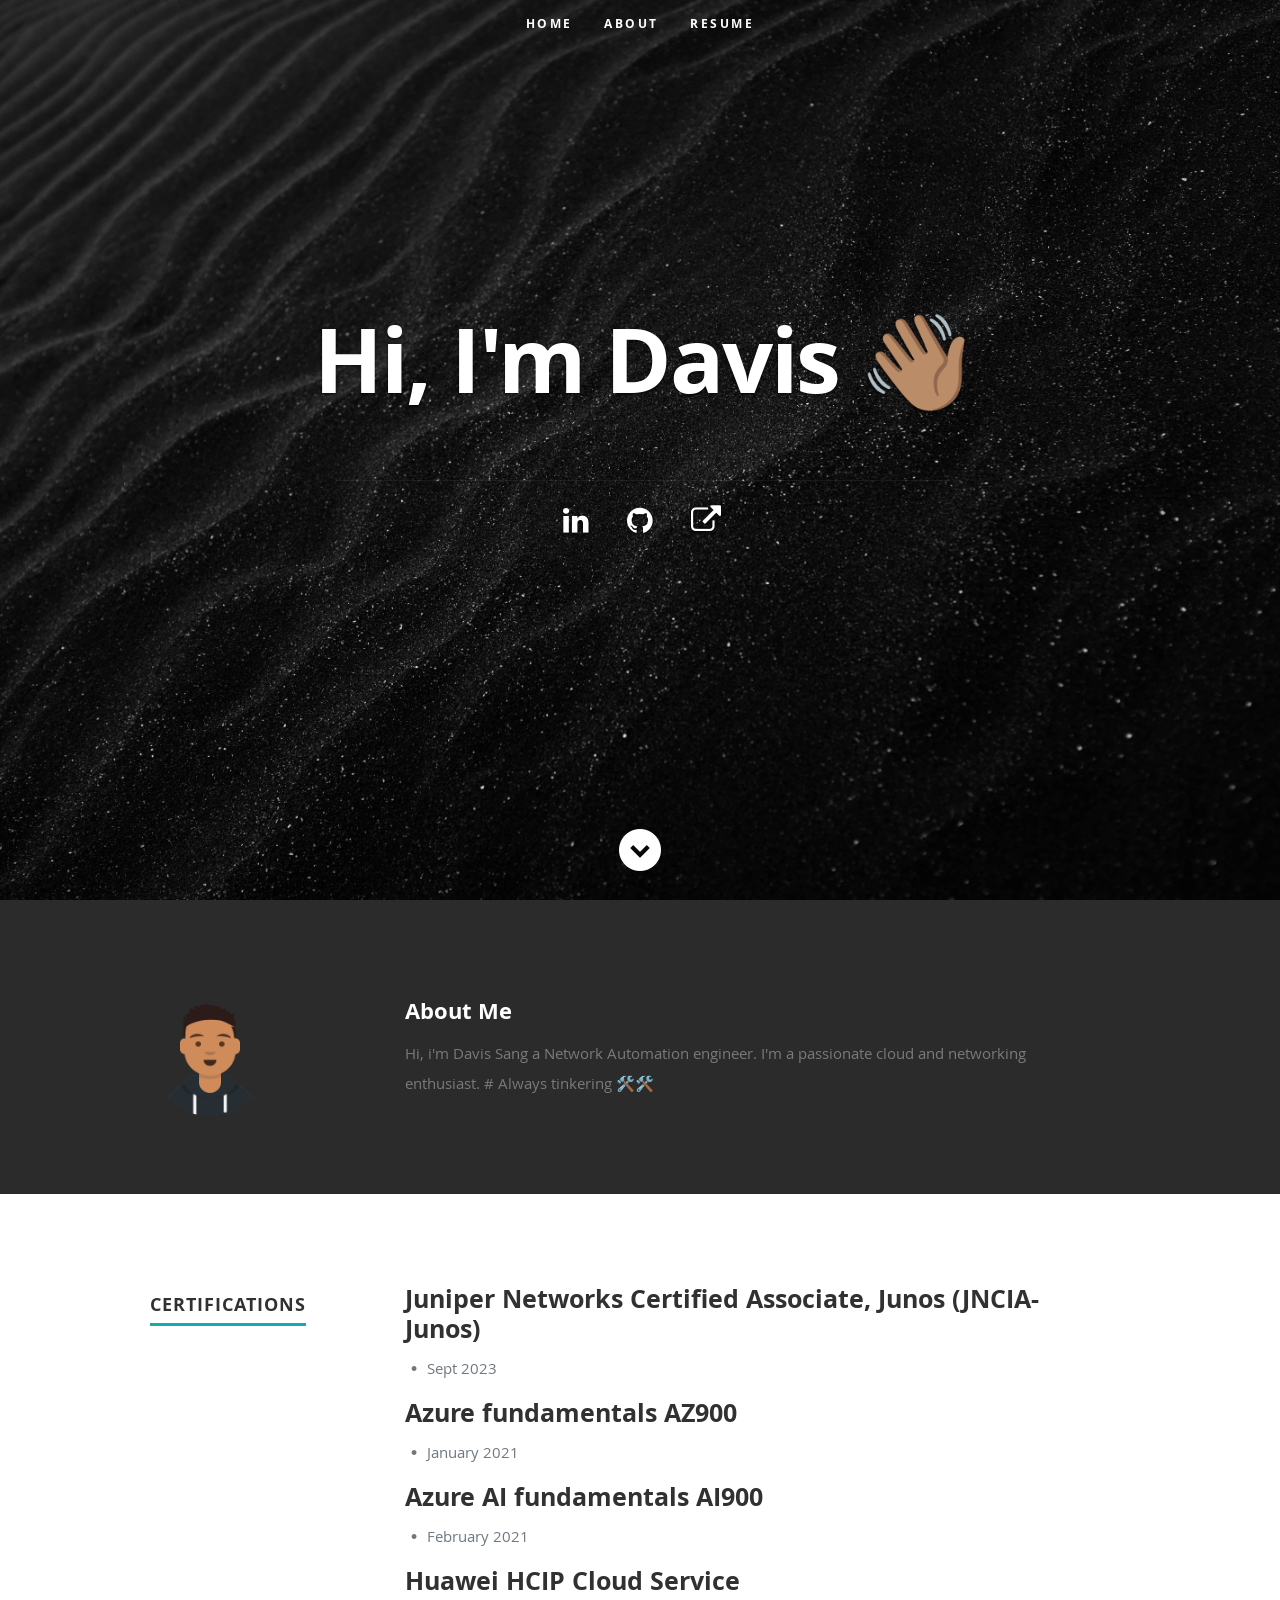
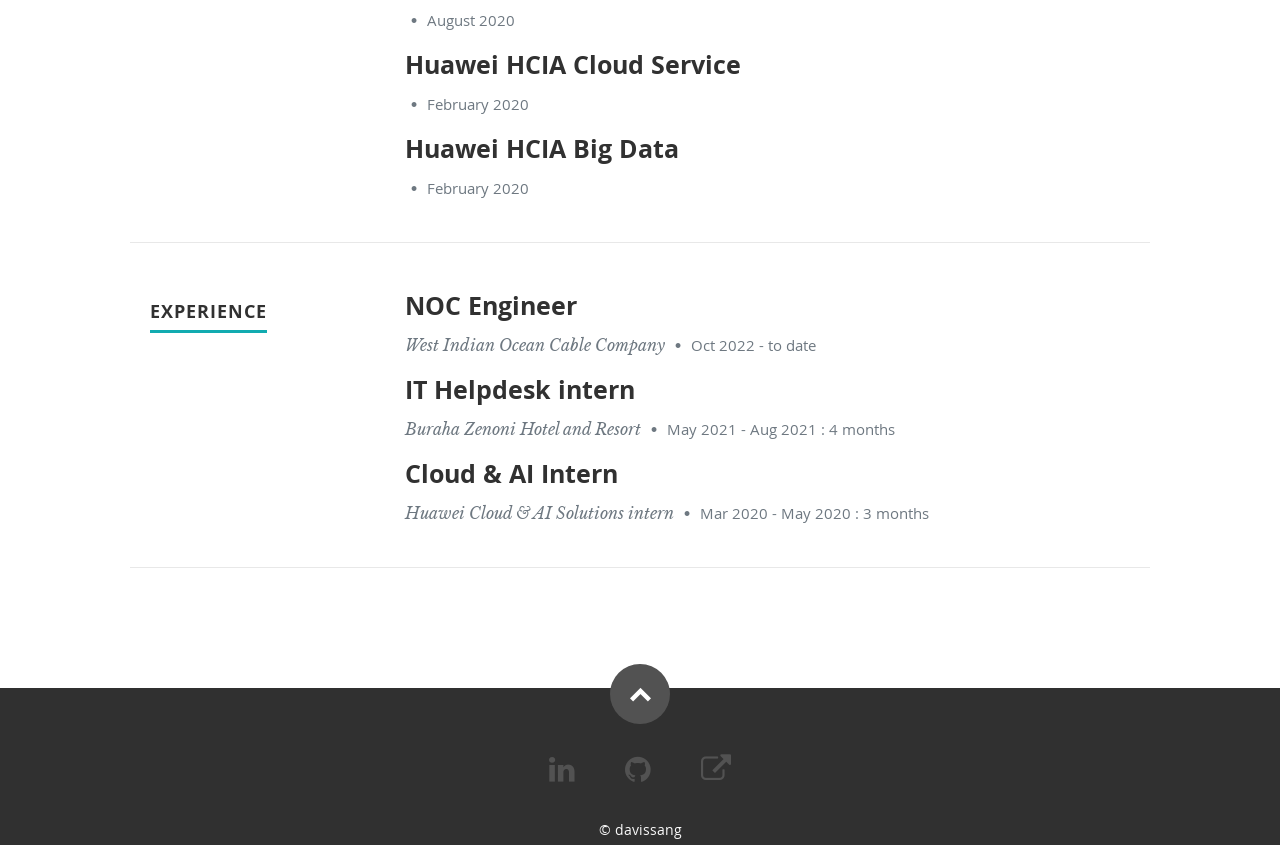
<file: index.html>
<!DOCTYPE html>
<html class="no-js" lang="en">
<head>
   <!--- Basic Page Needs
   ================================================== -->
   <meta charset="utf-8">
	<title>Davissang</title>
	<meta name="description" content="">
	<meta name="author" content="">

   <!-- Mobile Specific Metas
   ================================================== -->
	<meta name="viewport" content="width=device-width, initial-scale=1, maximum-scale=1">

	<!-- CSS
    ================================================== -->
   <link rel="stylesheet" href="css/default.css">
	<link rel="stylesheet" href="css/layout.css">
   <link rel="stylesheet" href="css/media-queries.css">
   <link rel="stylesheet" href="css/magnific-popup.css">

   <!-- Script
   ================================================== -->
	<script src="js/modernizr.js"></script>

   <!-- Favicons
	================================================== -->
	<link rel="shortcut icon" href="images/favicon.png" >

</head>

<body>

   <!-- Header
   ================================================== -->
   <header id="home">

      <nav id="nav-wrap">

         <a class="mobile-btn" href="#nav-wrap" title="Show navigation">Show navigation</a>
	      <a class="mobile-btn" href="#" title="Hide navigation">Hide navigation</a>

         <ul id="nav" class="nav">
            <li class="current"><a class="smoothscroll" href="#home">Home</a></li>
            <li><a class="smoothscroll" href="#about">About</a></li>
	         <li><a class="smoothscroll" href="#resume">Resume</a></li>
         </ul> <!-- end #nav -->

      </nav> <!-- end #nav-wrap -->

      <div class="row banner">
         <div class="banner-text">
            <h1 class="responsive-headline">Hi, I'm Davis <span> &#128075;&#127997;</span></h1>
            <h3> <a class="smoothscroll" href="#about"></a>
            <a class="smoothscroll" href="#about"></a>.</h3>
            <hr />
            <ul class="social">
               <li><a href="https://www.linkedin.com/in/davis-sang/"><i class="fa fa-linkedin"></i></a></li>
               <li><a href="https://github.com/davissang"><i class="fa fa-github"></i></a></li>
               <li><a href=""><i class="fa fa-external-link"></i></a></li>
            </ul>
         </div>
      </div>

      <p class="scrolldown">
         <a class="smoothscroll" href="#about"><i class="icon-down-circle"></i></a>
      </p>

   </header> 
   <!-- Header End -->

   <main class = "main-page">
   <!-- About Section
   ================================================== -->
   <section id="about">

      <div class="row">

         <div class="three columns">

            <img class="profile-pic"  src="images/myavatar.png"alt="" />

         </div>

         <div class="nine columns main-col">

            <h2>About Me</h2>

            <p>
               Hi, i'm Davis Sang a Network Automation engineer. I'm a passionate cloud and networking enthusiast.
               # Always tinkering 🛠️🛠️ 
            </p>

         </div> <!-- end .main-col -->

      </div>

   </section> <!-- About Section End-->


   <!-- Resume Section
   ================================================== -->
   <section id="resume">

      <!-- Education
      ----------------------------------------------- -->
      <div class="row education">

         <div class="three columns header-col">
            <h1><span>Certifications</span></h1>
         </div>

         <div class="nine columns main-col">

            <div class="row item">

                <div class="twelve columns">
 
                   <h3>Juniper Networks Certified Associate, Junos (JNCIA-Junos)</h3>
                   <p class="info"><span>&bull;</span> <em class="date">Sept 2023</em></p>
 
                </div>
 
             </div> <!-- item end -->

            <div class="row item">

               <div class="twelve columns">

                  <h3>Azure fundamentals AZ900</h3>
                  <p class="info"><span>&bull;</span> <em class="date">January 2021</em></p>

               </div>

            </div> <!-- item end -->

            <div class="row item">

               <div class="twelve columns">

                  <h3>Azure AI fundamentals AI900</h3>
                  <p class="info"> <span>&bull;</span> <em class="date">February 2021</em></p>

               </div>

            </div> <!-- item end -->
            <div class="row item">

               <div class="twelve columns">

                  <h3>Huawei HCIP Cloud Service</h3>
                  <p class="info"> <span>&bull;</span> <em class="date">August 2020</em></p>

               </div>

            </div> <!-- item end -->
            <div class="row item">

               <div class="twelve columns">

                  <h3>Huawei HCIA Cloud Service</h3>
                  <p class="info"> <span>&bull;</span> <em class="date">February 2020</em></p>

               </div>

            </div> <!-- item end -->
            <div class="row item">

               <div class="twelve columns">

                  <h3>Huawei HCIA Big Data</h3>
                  <p class="info"> <span>&bull;</span> <em class="date">February 2020</em></p>

               </div>

            </div> <!-- item end -->

         </div> <!-- main-col end -->

      </div> <!-- End Education -->


      <!-- Work
      ----------------------------------------------- -->
      <div class="row work">

         <div class="three columns header-col">
            <h1><span> Experience</span></h1>
         </div>

         <div class="nine columns main-col">

            <div class="row item">

                <div class="twelve columns">
 
                   <h3>NOC Engineer </h3>
                   <p class="info">West Indian Ocean Cable Company <span>&bull;</span> <em class="date"> Oct 2022 - to date</em></p>
 
                </div>
 
             </div> <!-- item end -->            
            
            <div class="row item">

               <div class="twelve columns">

                  <h3> IT Helpdesk intern </h3>
                  <p class="info"> Buraha Zenoni Hotel and Resort <span>&bull;</span> <em class="date">May 2021 - Aug 2021 : 4 months</em></p>


               </div>

            </div> <!-- item end -->

            <div class="row item">

               <div class="twelve columns">

                  <h3>Cloud & AI Intern </h3>
                  <p class="info">Huawei Cloud & AI Solutions intern <span>&bull;</span> <em class="date">Mar 2020 - May 2020  : 3 months</em></p>

               </div>

            </div> <!-- item end -->

            

         </div> <!-- main-col end -->

      </div> <!-- End Work -->
   </main>
   <!-- footer================================================== -->
   <footer>

      <div class="row">

         <div class="twelve columns">

            <ul class="social-links">
               <li><a href="https://www.linkedin.com/in/davis-sang/"><i class="fa fa-linkedin"></i></a></li>
               <li><a href="https://github.com/davissang"><i class="fa fa-github"></i></a></li>
               <li><a href=""><i class="fa fa-external-link"></i></a></li>
            </ul>
            <ul class="copyright">
               <li>&copy; davissang</li>
            </ul>

         </div>

         <div id="go-top"><a class="smoothscroll" title="Back to Top" href="#home"><i class="icon-up-open"></i></a></div>

      </div>

   </footer> <!-- Footer End-->

   <!-- Java Script
   ================================================== -->
   <script src="http://ajax.googleapis.com/ajax/libs/jquery/1.10.2/jquery.min.js"></script>
   <script>window.jQuery || document.write('<script src="js/jquery-1.10.2.min.js"><\/script>')</script>
   <script type="text/javascript" src="js/jquery-migrate-1.2.1.min.js"></script>
   <script src="js/jquery.flexslider.js"></script>
   <script src="js/waypoints.js"></script>
   <script src="js/jquery.fittext.js"></script>
   <script src="js/magnific-popup.js"></script>
   <script src="js/init.js"></script>

</body>

</html>
</file>
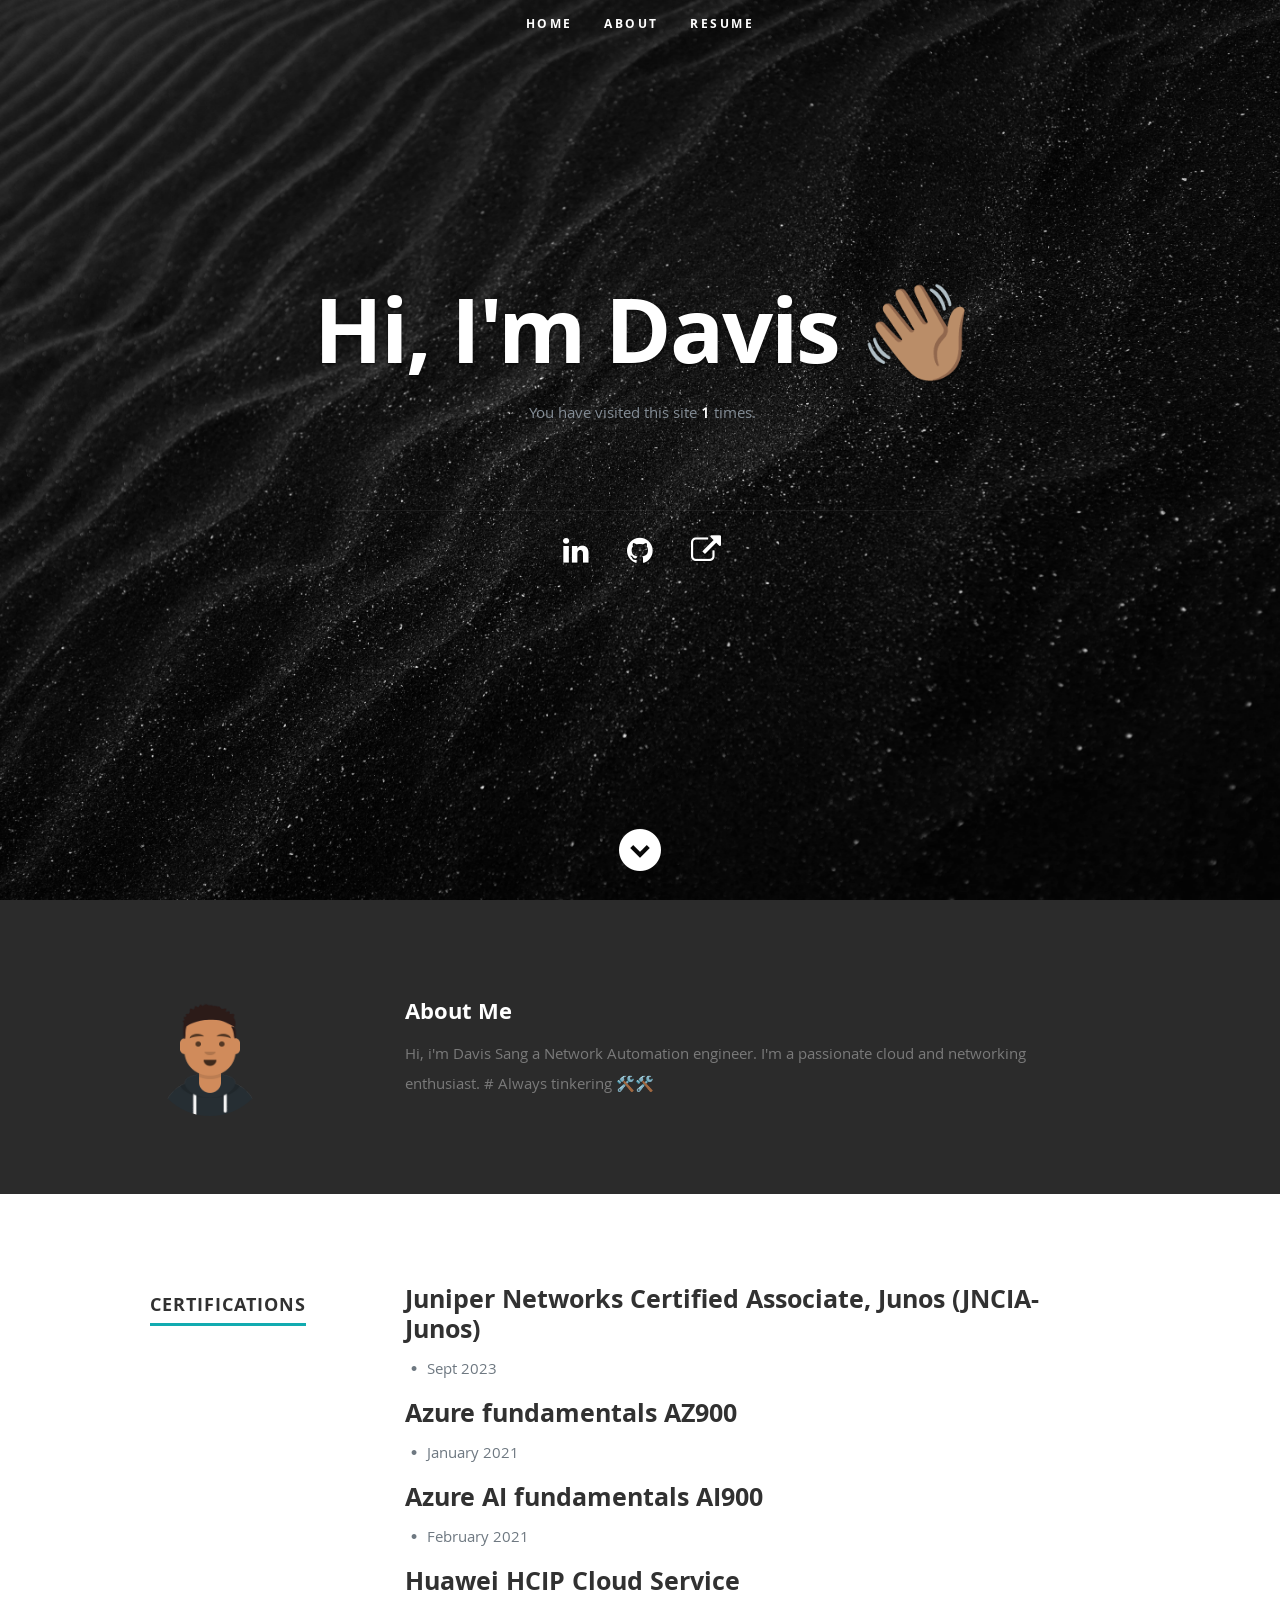
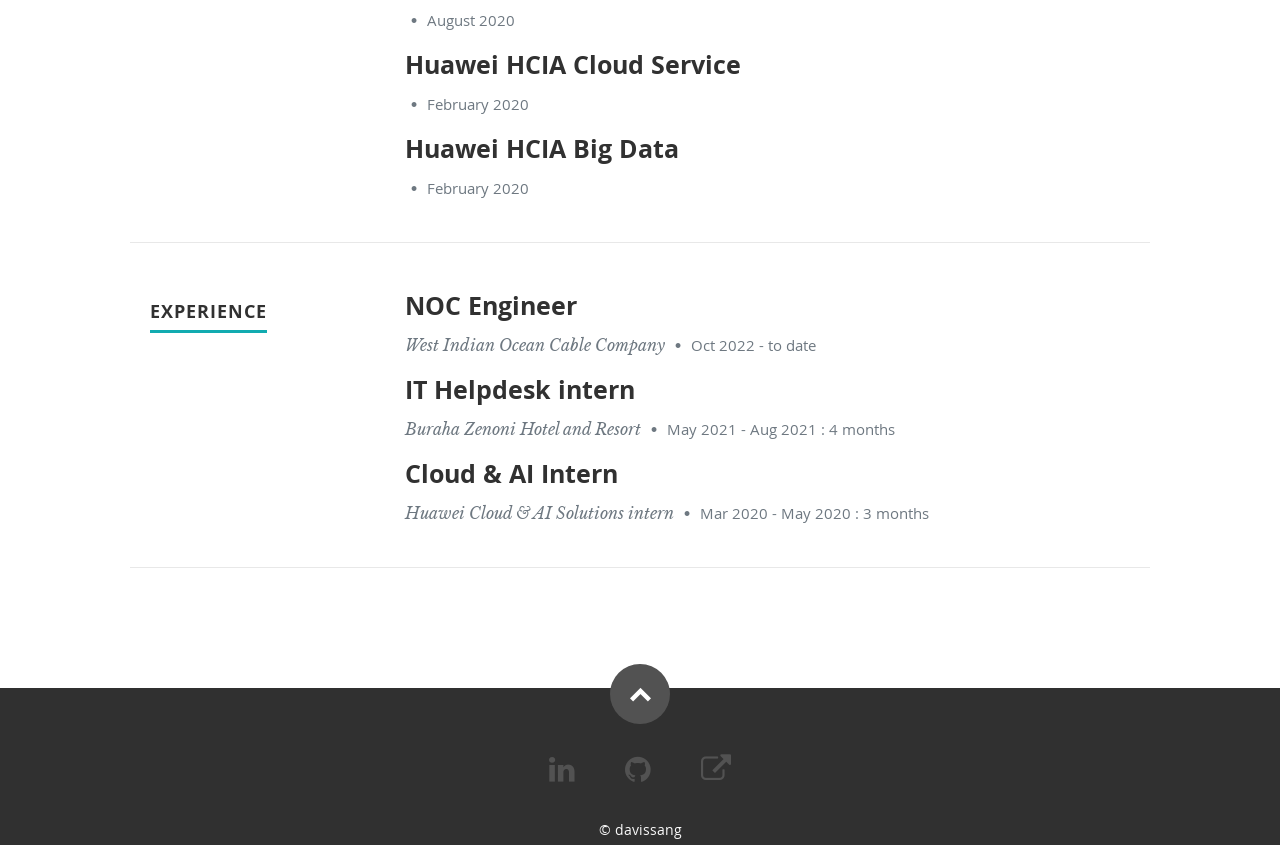
<file: frontend/index.html>
<!DOCTYPE html>
<html class="no-js" lang="en">
<head>
   <!--- Basic Page Needs
   ================================================== -->
   <meta charset="utf-8">
	<title>Davissang</title>
	<meta name="description" content="">
	<meta name="author" content="">

   <!-- Mobile Specific Metas
   ================================================== -->
	<meta name="viewport" content="width=device-width, initial-scale=1, maximum-scale=1">

	<!-- CSS
    ================================================== -->
   <link rel="stylesheet" href="css/default.css">
	<link rel="stylesheet" href="css/layout.css">
   <link rel="stylesheet" href="css/media-queries.css">
   <link rel="stylesheet" href="css/magnific-popup.css">

   <style>
      #visit-count {
         color: white;
         font-weight: bold;
      }
   </style>

   <!-- Script
   ================================================== -->
	<script src="js/modernizr.js"></script>
   <!-- Favicons
	================================================== -->
	<link rel="shortcut icon" href="images/favicon.png" >

</head>

<body>

   <!-- Header
   ================================================== -->
   <header id="home">

      <nav id="nav-wrap">

         <a class="mobile-btn" href="#nav-wrap" title="Show navigation">Show navigation</a>
	      <a class="mobile-btn" href="#" title="Hide navigation">Hide navigation</a>

         <ul id="nav" class="nav">
            <li class="current"><a class="smoothscroll" href="#home">Home</a></li>
            <li><a class="smoothscroll" href="#about">About</a></li>
	         <li><a class="smoothscroll" href="#resume">Resume</a></li>
         </ul> <!-- end #nav -->

      </nav> <!-- end #nav-wrap -->
<div class="row banner">
   <div class="banner-text">
      <h1 class="responsive-headline">Hi, I'm Davis <span> &#128075;&#127997;</span></h1>
      <p>You have visited this site <span id="visit-count"></span> times.</p>
      <h3> <a class="smoothscroll" href="#about"></a>
         <a class="smoothscroll" href="#about"></a>.
      </h3>
      <hr />
      <ul class="social">
         <li><a href="https://www.linkedin.com/in/davis-sang/"><i class="fa fa-linkedin"></i></a></li>
         <li><a href="https://github.com/davissang"><i class="fa fa-github"></i></a></li>
         <li><a href=""><i class="fa fa-external-link"></i></a></li>
      </ul>
   </div>
</div>

      <p class="scrolldown">
         <a class="smoothscroll" href="#about"><i class="icon-down-circle"></i></a>
      </p>

   </header> 
   <!-- Header End -->

   <main class = "main-page">
   <!-- About Section
   ================================================== -->
   <section id="about">

      <div class="row">

         <div class="three columns">

            <img class="profile-pic"  src="images/myavatar.png"alt="" />

         </div>

         <div class="nine columns main-col">

            <h2>About Me</h2>
            
            <p>
               Hi, i'm Davis Sang a Network Automation engineer. I'm a passionate cloud and networking enthusiast.
               # Always tinkering 🛠️🛠️ 
            </p>

         </div> <!-- end .main-col -->

      </div>

   </section> <!-- About Section End-->


   <!-- Resume Section
   ================================================== -->
   <section id="resume">

      <!-- Education
      ----------------------------------------------- -->
      <div class="row education">

         <div class="three columns header-col">
            <h1><span>Certifications</span></h1>
         </div>

         <div class="nine columns main-col">

            <div class="row item">

                <div class="twelve columns">
 
                   <h3>Juniper Networks Certified Associate, Junos (JNCIA-Junos)</h3> 
                   <p class="info"><span>&bull;</span> <em class="date">Sept 2023</em></p>
 
                </div>
 
             </div> <!-- item end -->

            <div class="row item">

               <div class="twelve columns">

                  <h3>Azure fundamentals AZ900</h3>
                  <p class="info"><span>&bull;</span> <em class="date">January 2021</em></p>

               </div>

            </div> <!-- item end -->

            <div class="row item">

               <div class="twelve columns">

                  <h3>Azure AI fundamentals AI900</h3>
                  <p class="info"> <span>&bull;</span> <em class="date">February 2021</em></p>

               </div>

            </div> <!-- item end -->
            <div class="row item">

               <div class="twelve columns">

                  <h3>Huawei HCIP Cloud Service</h3>
                  <p class="info"> <span>&bull;</span> <em class="date">August 2020</em></p>

               </div>

            </div> <!-- item end -->
            <div class="row item">

               <div class="twelve columns">

                  <h3>Huawei HCIA Cloud Service</h3>
                  <p class="info"> <span>&bull;</span> <em class="date">February 2020</em></p>

               </div>

            </div> <!-- item end -->
            <div class="row item">

               <div class="twelve columns">

                  <h3>Huawei HCIA Big Data</h3>
                  <p class="info"> <span>&bull;</span> <em class="date">February 2020</em></p>

               </div>

            </div> <!-- item end -->

         </div> <!-- main-col end -->

      </div> <!-- End Education -->


      <!-- Work
      ----------------------------------------------- -->
      <div class="row work">

         <div class="three columns header-col">
            <h1><span> Experience</span></h1>
         </div>

         <div class="nine columns main-col">

            <div class="row item">

                <div class="twelve columns">
 
                   <h3>NOC Engineer </h3>
                   <p class="info">West Indian Ocean Cable Company <span>&bull;</span> <em class="date"> Oct 2022 - to date</em></p>
 
                </div>
 
             </div> <!-- item end -->            
            
            <div class="row item">

               <div class="twelve columns">

                  <h3> IT Helpdesk intern </h3>
                  <p class="info"> Buraha Zenoni Hotel and Resort <span>&bull;</span> <em class="date">May 2021 - Aug 2021 : 4 months</em></p>


               </div>

            </div> <!-- item end -->

            <div class="row item">

               <div class="twelve columns">

                  <h3>Cloud & AI Intern </h3>
                  <p class="info">Huawei Cloud & AI Solutions intern <span>&bull;</span> <em class="date">Mar 2020 - May 2020  : 3 months</em></p>

               </div>

            </div> <!-- item end -->

            

         </div> <!-- main-col end -->

      </div> <!-- End Work -->
   </main>
   <!-- footer================================================== -->
   <footer>

      <div class="row">

         <div class="twelve columns">

            <ul class="social-links">
               <li><a href="https://www.linkedin.com/in/davis-sang/"><i class="fa fa-linkedin"></i></a></li>
               <li><a href="https://github.com/davissang"><i class="fa fa-github"></i></a></li>
               <li><a href=""><i class="fa fa-external-link"></i></a></li>
            </ul>
            <ul class="copyright">
               <li>&copy; davissang</li>
            </ul>

         </div>

         <div id="go-top"><a class="smoothscroll" title="Back to Top" href="#home"><i class="icon-up-open"></i></a></div>

      </div>

   </footer> <!-- Footer End-->

   <!-- Java Script
   ================================================== -->
   <script src="http://ajax.googleapis.com/ajax/libs/jquery/1.10.2/jquery.min.js"></script>
   <script>window.jQuery || document.write('<script src="js/jquery-1.10.2.min.js"><\/script>')</script>
   <script type="text/javascript" src="js/jquery-migrate-1.2.1.min.js"></script>
   <script src="js/jquery.flexslider.js"></script>
   <script src="js/waypoints.js"></script>
   <script src="js/jquery.fittext.js"></script>
   <script src="js/magnific-popup.js"></script>
   <script src="js/counter.js"></script>
   <script src="js/init.js"></script>

</body>

</html>
</file>
<file: css/default.css>
/*
=====================================================================
*   Ceevee v1.0 Default Stylesheet
*   url: styleshout.com
*   03-17-2014
=====================================================================

TOC:
a. Webfonts and Icon fonts
b. Reset
c. Default Styles
   1. Basic
   2. Typography
   3. Links
   4. Images
   5. Buttons
   6. Forms
d. Grid
e. Others
   1. Clearing
   2. Misc

=====================================================================  */

/* ------------------------------------------------------------------ */
/* a. Webfonts and Icon fonts
 ------------------------------------------------------------------ */

@import url("fonts.css");
@import url("fontello/css/fontello.css");
@import url("font-awesome/css/font-awesome.min.css");

/* ------------------------------------------------------------------
/* b. Reset
      Adapted from:
      Normalize.css - https://github.com/necolas/normalize.css/
      HTML5 Doctor Reset - html5doctor.com/html-5-reset-stylesheet/
/* ------------------------------------------------------------------ */

html, body, div, span, object, iframe,
h1, h2, h3, h4, h5, h6, p, blockquote, pre,
abbr, address, cite, code,
del, dfn, em, img, ins, kbd, q, samp,
small, strong, sub, sup, var,
b, i,
dl, dt, dd, ol, ul, li,
fieldset, form, label, legend,
table, caption, tbody, tfoot, thead, tr, th, td,
article, aside, canvas, details, figcaption, figure,
footer, header, hgroup, menu, nav, section, summary,
time, mark, audio, video {
   margin: 0;
   padding: 0;
   border: 0;
   outline: 0;
   font-size: 100%;
   vertical-align: baseline;
   background: transparent;
}

article,aside,details,figcaption,figure,
footer,header,hgroup,menu,nav,section {
   display: block;
}

audio,
canvas,
video {
   display: inline-block;
}

audio:not([controls]) {
   display: none;
   height: 0;
}

[hidden] { display: none; }

code, kbd, pre, samp {
   font-family: monospace, serif;
   font-size: 1em;
}

pre {
   white-space: pre;
   white-space: pre-wrap;
   word-wrap: break-word;
}

blockquote, q { quotes: &#8220 &#8220; }

blockquote:before, blockquote:after,
q:before, q:after {
   content: '';
   content: none;
}

ins {
   background-color: #ff9;
   color: #000;
   text-decoration: none;
}

mark {
   background-color: #A7F4F6;
   color: #555;
}

del { text-decoration: line-through; }

abbr[title], dfn[title] {
   border-bottom: 1px dotted;
   cursor: help;
}

table {
   border-collapse: collapse;
   border-spacing: 0;
}


/* ------------------------------------------------------------------ */
/* c. Default and Basic Styles
      Adapted from:
      Skeleton CSS Framework - http://www.getskeleton.com/
      Typeplate Typographic Starter Kit - http://typeplate.com/
/* ------------------------------------------------------------------ */

/*  1. Basic  ------------------------------------------------------- */

*,
*:before,
*:after {
   -moz-box-sizing: border-box;
   -webkit-box-sizing: border-box;
   box-sizing: border-box;
}

html {
   font-size: 62.5%;
   -webkit-font-smoothing: antialiased;
}

body {
   background: #fff;
   font-family: 'opensans-regular', sans-serif;
   font-weight: normal;
   font-size: 15px;
   line-height: 30px;
	color: #838C95;

   -webkit-font-smoothing: antialiased; /* Fix for webkit rendering */
	-webkit-text-size-adjust: 100%;
}

/*  2. Typography
       Vertical rhythm with leading derived from 6
--------------------------------------------------------------------- */

h1, h2, h3, h4, h5, h6 {
   color: #313131;
	font-family: 'opensans-bold', sans-serif;
   font-weight: normal;
}
h1 a, h2 a, h3 a, h4 a, h5 a, h6 a { font-weight: inherit; }
h1 { font-size: 38px; line-height: 42px; margin-bottom: 12px; letter-spacing: -1px; }
h2 { font-size: 28px; line-height: 36px; margin-bottom: 6px; }
h3 { font-size: 22px; line-height: 30px; margin-bottom: 12px; }
h4 { font-size: 20px; line-height: 30px; margin-bottom: 6px; }
h5 { font-size: 18px; line-height: 30px; }
h6 { font-size: 14px; line-height: 30px; }
.subheader { }

p { margin: 0 0 30px 0; }
p img { margin: 0; }
p.lead {
   font: 19px/36px 'opensans-light', sans-serif;
   margin-bottom: 18px;
}

/* for 'em' and 'strong' tags, font-size and line-height should be same with
the body tag due to rendering problems in some browsers */
em { font: 15px/30px 'opensans-italic', sans-serif; }
strong, b { font: 15px/30px 'opensans-bold', sans-serif; }
small { font-size: 11px; line-height: inherit; }

/*	Blockquotes */
blockquote {
   margin: 30px 0px;
   padding-left: 40px;
   position: relative;
}
blockquote:before {
   content: "\201C";
   opacity: 0.45;
   font-size: 80px;
   line-height: 0px;
   margin: 0;
   font-family: arial, sans-serif;

   position: absolute;
   top:  30px;
	left: 0;
}
blockquote p {
   font-family: 'librebaskerville-italic', serif;
   padding: 0;
   font-size: 18px;
   line-height: 36px;
}
blockquote cite {
   display: block;
   font-size: 12px;
   font-style: normal;
   line-height: 18px;
}
blockquote cite:before { content: "\2014 \0020"; }
blockquote cite a,
blockquote cite a:visited { color: #8B9798; border: none }

/* ---------------------------------------------------------------------
/*  Pull Quotes Markup
/*
    <aside class="pull-quote">
		<blockquote>
			<p></p>
		</blockquote>
	 </aside>
/*
/* --------------------------------------------------------------------- */
.pull-quote {
   position: relative;
	padding: 18px 30px 18px 0px;
}
.pull-quote:before,
.pull-quote:after {
	height: 1em;
	opacity: 0.45;
	position: absolute;
	font-size: 80px;
   font-family: Arial, Sans-Serif;
}
.pull-quote:before {
	content: "\201C";
	top:  33px;
	left: 0;
}
.pull-quote:after {
	content: '\201D';
	bottom: -33px;
	right: 0;
}
.pull-quote blockquote {
   margin: 0;
}
.pull-quote blockquote:before {
   content: none;
}

/* Abbreviations */
abbr {
   font-family: 'opensans-bold', sans-serif;
	font-variant: small-caps;
	text-transform: lowercase;
   letter-spacing: .5px;
	color: gray;
}
abbr:hover { cursor: help; }

/* drop cap */
.drop-cap:first-letter {
	float: left;
	margin: 0;
	padding: 14px 6px 0 0;
	font-size: 84px;
	font-family: /* Copperplate */ 'opensans-bold', sans-serif;
   line-height: 60px;
	text-indent: 0;
	background: transparent;
	color: inherit;
}

hr { border: solid #E3E3E3; border-width: 1px 0 0; clear: both; margin: 11px 0 30px; height: 0; }


/*  3. Links  ------------------------------------------------------- */

a, a:visited {
   text-decoration: none;
   outline: 0;
   color: #11ABB0;

   -webkit-transition: color .3s ease-in-out;
   -moz-transition: color .3s ease-in-out;
   -o-transition: color .3s ease-in-out;
   transition: color .3s ease-in-out;
}
a:hover, a:focus { color: #313131; }
p a, p a:visited { line-height: inherit; }


/*  4. List  --------------------------------------------------------- */

ul, ol { margin-bottom: 24px; margin-top: 12px; }
ul { list-style: none outside; }
ol { list-style: decimal; }
ol, ul.square, ul.circle, ul.disc { margin-left: 30px; }
ul.square { list-style: square outside; }
ul.circle { list-style: circle outside; }
ul.disc { list-style: disc outside; }
ul ul, ul ol,
ol ol, ol ul { margin: 6px 0 6px 30px; }
ul ul li, ul ol li,
ol ol li, ol ul li { margin-bottom: 6px; }
li { line-height: 18px; margin-bottom: 12px; }

/* ---------------------------------------------------------------------
/*  Stats Tab Markup

    <ul class="stats-tabs">
		<li><a href="#">[value]<b>[name]</b></a></li>
	 </ul>

    Extend this object into your markup.
/*
/* --------------------------------------------------------------------- */
.stats-tabs {
   padding: 0;
   margin: 24px 0;
}
.stats-tabs li {
	display: inline-block;
	margin: 0 10px 18px 0;
	padding: 0 10px 0 0;
	border-right: 1px solid #ccc;
}
.stats-tabs li:last-child {
	margin: 0;
	padding: 0;
	border: none;
}
.stats-tabs li a {
	display: inline-block;
	font-size: 22px;
	font-family: 'opensans-bold', sans-serif;
   border: none;
   color: #313131;
}
.stats-tabs li a:hover {
   color:#11ABB0;
}
.stats-tabs li a b {
	display: block;
	margin: 6px 0 0 0;
	font-size: 13px;
	font-family: 'opensans-regular', sans-serif;
   color: #8B9798;
}

/* definition list */
dl { margin: 12px 0; }
dt { margin: 0; color:#11ABB0; }
dd { margin: 0 0 0 20px; }

/* Lining Definition Style Markup */
.lining dt,
.lining dd {
	display: inline;
	margin: 0;
}
.lining dt + dt:before,
.lining dd + dt:before {
	content: "\A";
	white-space: pre;
}
.lining dd + dd:before {
	content: ", ";
}
.lining dd:before {
	content: ": ";
	margin-left: -0.2em;
}

/* Dictionary Definition Style Markup */
.dictionary-style dt {
	display: inline;
	counter-reset: definitions;
}
.dictionary-style dt + dt:before {
	content: ", ";
	margin-left: -0.2em;
}
.dictionary-style dd {
	display: block;
	counter-increment: definitions;
}
.dictionary-style dd:before {
	content: counter(definitions, decimal) ". ";
}

/* Pagination */
.pagination {
   margin: 36px auto;
   text-align: center;
}
.pagination ul li {
   display: inline-block;
   margin: 0;
   padding: 0;
}
.pagination .page-numbers {
   font: 15px/18px 'opensans-bold', sans-serif;
   display: inline-block;
   padding: 6px 10px;
   margin-right: 3px;
   margin-bottom: 6px;
	color: #6E757C;
	background-color: #E6E8EB;

	-webkit-transition: all 200ms ease-in-out;
	-moz-transition: all 200ms ease-in-out;
	-o-transition: all 200ms ease-in-out;
	-ms-transition: all 200ms ease-in-out;
	transition: all 200ms ease-in-out;

   -moz-border-radius: 3px;
   -webkit-border-radius: 3px;
   -khtml-border-radius: 3px;
	border-radius: 3px;
}
.pagination .page-numbers:hover {
   background: #838A91;
   color: #fff;
}
.pagination .current,
.pagination .current:hover {
   background-color: #11ABB0;
   color: #fff;
}
.pagination .inactive,
.pagination .inactive:hover {
   background-color: #E6E8EB;
	color: #A9ADB2;
}
.pagination .prev, .pagination .next {}

/*  5. Images  --------------------------------------------------------- */

img {
   max-width: 100%;
   height: auto;
}
img.pull-right { margin: 12px 0px 0px 18px; }
img.pull-left { margin: 12px 18px 0px 0px; }

/*  6. Buttons  --------------------------------------------------------- */

.button,
.button:visited,
button,
input[type="submit"],
input[type="reset"],
input[type="button"] {
   font: 16px/30px 'opensans-bold', sans-serif;
   background: #11ABB0;
   display: inline-block;
	text-decoration: none;
   letter-spacing: 0;
   color: #fff;
	padding: 12px 20px;
	margin-bottom: 18px;
   border: none;
   cursor: pointer;
   height: auto;

   -webkit-transition: all .2s ease-in-out;
	-moz-transition: all .2s ease-in-out;
	-o-transition: all .2s ease-in-out;
	-ms-transition: all .2s ease-in-out;
	transition: all .2s ease-in-out;

   -moz-border-radius: 3px;
   -webkit-border-radius: 3px;
   -khtml-border-radius: 3px;
   border-radius: 3px;
}

.button:hover,
button:hover,
input[type="submit"]:hover,
input[type="reset"]:hover,
input[type="button"]:hover {
   background: #3d4145;
   color: #fff;
}

.button:active,
button:active,
input[type="submit"]:active,
input[type="reset"]:active,
input[type="button"]:active {
   background: #3d4145;
   color: #fff;
}

.button.full-width,
button.full-width,
input[type="submit"].full-width,
input[type="reset"].full-width,
input[type="button"].full-width {
	width: 100%;
	padding-left: 0 !important;
	padding-right: 0 !important;
	text-align: center;
}

/* Fix for odd Mozilla border & padding issues */
button::-moz-focus-inner,
input::-moz-focus-inner {
    border: 0;
    padding: 0;
}


/*  7. Forms  --------------------------------------------------------- */

form { margin-bottom: 24px; }
fieldset { margin-bottom: 24px; }

input[type="text"],
input[type="password"],
input[type="email"],
textarea,
select {
   display: block;
   padding: 18px 15px;
   margin: 0 0 24px 0;
   border: 0;
   outline: none;
   vertical-align: middle;
   min-width: 225px;
	max-width: 100%;
   font-size: 15px;
   line-height: 24px;
	color: #647373;
	background: #D3D9D9;

}

/* select { padding: 0;
   width: 220px;
   } */

input[type="text"]:focus,
input[type="password"]:focus,
input[type="email"]:focus,
textarea:focus {
   color: #B3B7BC;
	background-color: #3d4145;
}

textarea { min-height: 220px; }

label,
legend {
   font: 16px/24px 'opensans-bold', sans-serif;
	margin: 12px 0;
   color: #3d4145;
   display: block;
}
label span,
legend span {
	color: #8B9798;
   font: 14px/24px 'opensans-regular', sans-serif;
}

input[type="checkbox"],
input[type="radio"] {
    font-size: 15px;
    color: #737373;
}

input[type="checkbox"] { display: inline; }

/* ------------------------------------------------------------------ */
/* d. Grid
---------------------------------------------------------------------
   gutter = 40px.
/* ------------------------------------------------------------------ */

/* default
--------------------------------------------------------------- */
.row {
   width: 96%;
   max-width: 1020px;
   margin: 0 auto;
}
/* fixed width for IE8 */
.ie .row { width: 1000px ; }

.narrow .row { max-width: 980px; }

.row .row { width: auto; max-width: none; margin: 0 -20px; }

/* row clearing */
.row:before,
.row:after {
    content: " ";
    display: table;
}
.row:after {
    clear: both;
}

.column, .columns {
   position: relative;
   padding: 0 20px;
   min-height: 1px;
   float: left;
}
.column.centered, .columns.centered  {
    float: none;
    margin: 0 auto;
}

/* removed gutters */
.row.collapsed > .column,
.row.collapsed > .columns,
.column.collapsed, .columns.collapsed  { padding: 0; }

[class*="column"] + [class*="column"]:last-child { float: right; }
[class*="column"] + [class*="column"].end { float: right; }

/* column widths */
.row .one         { width: 8.33333%; }
.row .two         { width: 16.66667%; }
.row .three       { width: 25%; }
.row .four        { width: 33.33333%; }
.row .five        { width: 41.66667%; }
.row .six         { width: 50%; }
.row .seven       { width: 58.33333%; }
.row .eight       { width: 66.66667%; }
.row .nine        { width: 75%; }
.row .ten         { width: 83.33333%; }
.row .eleven      { width: 91.66667%; }
.row .twelve      { width: 100%; }

/* Offsets */
.row .offset-1    { margin-left: 8.33333%; }
.row .offset-2    { margin-left: 16.66667%; }
.row .offset-3    { margin-left: 25%; }
.row .offset-4    { margin-left: 33.33333%; }
.row .offset-5    { margin-left: 41.66667%; }
.row .offset-6    { margin-left: 50%; }
.row .offset-7    { margin-left: 58.33333%; }
.row .offset-8    { margin-left: 66.66667%; }
.row .offset-9    { margin-left: 75%; }
.row .offset-10   { margin-left: 83.33333%; }
.row .offset-11   { margin-left: 91.66667%; }

/* Push/Pull */
.row .push-1      { left: 8.33333%; }
.row .pull-1      { right: 8.33333%; }
.row .push-2      { left: 16.66667%; 	}
.row .pull-2      { right: 16.66667%; }
.row .push-3      { left: 25%; }
.row .pull-3      { right: 25%;	}
.row .push-4      { left: 33.33333%; }
.row .pull-4      { right: 33.33333%; }
.row .push-5      { left: 41.66667%; }
.row .pull-5      { right: 41.66667%; }
.row .push-6      { left: 50%; }
.row .pull-6      { right: 50%; }
.row .push-7      { left: 58.33333%; }
.row .pull-7      { right: 58.33333%; }
.row .push-8      { left: 66.66667%; 	}
.row .pull-8      { right: 66.66667%; }
.row .push-9      { left: 75%; }
.row .pull-9      { right: 75%; }
.row .push-10     { left: 83.33333%; }
.row .pull-10     { right: 83.33333%; }
.row .push-11     { left: 91.66667%; }
.row .pull-11     { right: 91.66667%; }

/* block grids
--------------------------------------------------------------------- */
.bgrid-sixths [class*="column"]   { width: 16.66667%; }
.bgrid-quarters [class*="column"] { width: 25%; }
.bgrid-thirds [class*="column"]   { width: 33.33333%; }
.bgrid-halves [class*="column"]   { width: 50%; }

[class*="bgrid"] [class*="column"] + [class*="column"]:last-child { float: left; }

/* Left clearing for block grid columns - columns that changes width in
different screen sizes. Allows columns with different heights to align
properly.
--------------------------------------------------------------------- */
.first { clear: left; }   /* first column in default screen */
.s-first { clear: none; } /* first column in smaller screens */

/* smaller screens
--------------------------------------------------------------- */
@media only screen and (max-width: 900px) {

   /* block grids on small screens */
   .s-bgrid-sixths [class*="column"]   { width: 16.66667%; }
   .s-bgrid-quarters [class*="column"] { width: 25%; }
   .s-bgrid-thirds [class*="column"]   { width: 33.33333%; }
   .s-bgrid-halves [class*="column"]   { width: 50%; }

   /* block grids left clearing */
   .first { clear: none; }
   .s-first { clear: left; }

}

/* mobile wide/smaller tablets
--------------------------------------------------------------- */
@media only screen and (max-width: 767px) {

   .row {
	   width: 460px;
	   margin: 0 auto;
      padding: 0;
	}
   .column, .columns {
	   width: auto !important;
	   float: none;
	   margin-left: 0;
	   margin-right: 0;
      padding: 0 30px;
   }
   .row .row { width: auto; max-width: none; margin: 0 -30px; }

   [class*="column"] + [class*="column"]:last-child { float: none; }
   [class*="bgrid"] [class*="column"] + [class*="column"]:last-child { float: none; }

   /* Offsets */
   .row .offset-1    { margin-left: 0%; }
   .row .offset-2    { margin-left: 0%; }
   .row .offset-3    { margin-left: 0%; }
   .row .offset-4    { margin-left: 0%; }
   .row .offset-5    { margin-left: 0%; }
   .row .offset-6    { margin-left: 0%; }
   .row .offset-7    { margin-left: 0%; }
   .row .offset-8    { margin-left: 0%; }
   .row .offset-9    { margin-left: 0%; }
   .row .offset-10   { margin-left: 0%; }
   .row .offset-11   { margin-left: 0%; }
}

/* mobile narrow
--------------------------------------------------------------- */
@media only screen and (max-width: 460px) {

   .row { width: auto; }

}

/* larger screens
--------------------------------------------------------------- */
@media screen and (min-width: 1200px) {

   .wide .row { max-width: 1180px; }

}

/* ------------------------------------------------------------------ */
/* e. Others
/* ------------------------------------------------------------------ */

/*  1. Clearing
    (http://nicolasgallagher.com/micro-clearfix-hack/
--------------------------------------------------------------------- */

.cf:before,
.cf:after {
    content: " ";
    display: table;
}
.cf:after {
    clear: both;
}

/*  2. Misc -------------------------------------------------------- */

.remove-bottom { margin-bottom: 0 !important; }
.half-bottom { margin-bottom: 12px !important; }
.add-bottom { margin-bottom: 24px !important; }
.no-border { border: none; }

.text-center  { text-align: center !important; }
.text-left    { text-align: left !important; }
.text-right   { text-align: right !important; }
.pull-left    { float: left !important; }
.pull-right   { float: right !important; }
.align-center {
	margin-left: auto !important;
	margin-right: auto !important;
	text-align: center !important;
}
</file>
<file: css/layout.css>
/*
=====================================================================
*   Ceevee v1.0 Layout Stylesheet
*   url: styleshout.com
*   03-18-2014
=====================================================================

   TOC:
   a. General Styles
   b. Header Styles
   c. About Section
   d. Resume Section
   e. Portfolio Section
   f. Call To Action Section
   g. Testimonials Section
   h. Contact Section
   i. Footer

===================================================================== */

/* ------------------------------------------------------------------ */
/* a. General Styles
/* ------------------------------------------------------------------ */

body { background: #0f0f0f; }

/* ------------------------------------------------------------------ */
/* b. Header Styles
/* ------------------------------------------------------------------ */

header {
   position: relative;
   height: 800px;
   min-height: 500px;
   width: 100%;
   background: #161415 url(../images/background.jpg) no-repeat top center;
   background-size: cover !important;
	-webkit-background-size: cover !important;
   text-align: center;
   overflow: hidden;
}

/* vertically center banner section */
header:before {
   content: '';
   display: inline-block;
   vertical-align: middle;
   height: 100%;
}
header .banner {
   display: inline-block;
   vertical-align: middle;
   margin: 0 auto;
   width: 85%;
   padding-bottom: 30px;
   text-align: center;
}

header .banner-text { width: 100%; }
header .banner-text h1 {
   font: 90px/1.1em 'opensans-bold', sans-serif;
   color: #fff;
   letter-spacing: -2px;
   margin: 0 auto 18px auto;
   text-shadow: 0px 1px 3px rgba(0, 0, 0, .8);
}
header .banner-text h3 {
   font: 18px/1.9em 'librebaskerville-regular', serif;
   color: #A8A8A8;
   margin: 0 auto;
   width: 70%;
   text-shadow: 0px 1px 2px rgba(0, 0, 0, .5);
}
header .banner-text h3 span,
header .banner-text h3 a {
   color: #fff;
}
header .banner-text hr {
   width: 60%;
   margin: 18px auto 24px auto;
   border-color: #2F2D2E;
   border-color: rgba(150, 150, 150, .1);
}

/* header social links */
header .social {
   margin: 24px 0;
   padding: 0;
   font-size: 30px;
   text-shadow: 0px 1px 2px rgba(0, 0, 0, .8);
}
header .social li {
   display: inline-block;
   margin: 0 15px;
   padding: 0;
}
header .social li a { color: #fff; }
header .social li a:hover { color: #11ABB0; }

/* scrolldown link */
header .scrolldown a {
   position: absolute;
   bottom: 30px;
   left: 50%;
   margin-left: -29px;
   color: #fff;
   display: block;
   height: 42px;
   width: 42px;
   font-size: 42px;
   line-height: 42px;
   color: #fff;
   border-radius: 100%;

   -webkit-transition: all .3s ease-in-out;
   -moz-transition: all .3s ease-in-out;
   -o-transition: all .3s ease-in-out;
   transition: all .3s ease-in-out;
}
header .scrolldown a:hover { color: #11ABB0; }

/* primary navigation
--------------------------------------------------------------------- */
#nav-wrap ul, #nav-wrap li, #nav-wrap a {
	 margin: 0;
	 padding: 0;
	 border: none;
	 outline: none;
}

/* nav-wrap */
#nav-wrap {
   font: 12px 'opensans-bold', sans-serif;
   width: 100%;
   text-transform: uppercase;
   letter-spacing: 2.5px;
   margin: 0 auto;
   z-index: 100;
   position: fixed;
   left: 0;
   top: 0;
}
.opaque { background-color: #333; }

/* hide toggle button */
#nav-wrap > a.mobile-btn { display: none; }

ul#nav {
   min-height: 48px;
   width: auto;

   /* center align the menu */
   text-align: center;
}
ul#nav li {
   position: relative;
   list-style: none;
   height: 48px;
   display: inline-block;
}

/* Links */
ul#nav li a {

/* 8px padding top + 8px padding bottom + 32px line-height = 48px */

   display: inline-block;
   padding: 8px 13px;
   line-height: 32px;
	text-decoration: none;
   text-align: left;
   color: #fff;

	-webkit-transition: color .2s ease-in-out;
	-moz-transition: color .2s ease-in-out;
	-o-transition: color .2s ease-in-out;
	-ms-transition: color .2s ease-in-out;
	transition: color .2s ease-in-out;
}

ul#nav li a:active { background-color: transparent !important; }
ul#nav li.current a { color: #F06000; }


/* ------------------------------------------------------------------ */
/* c. About Section
/* ------------------------------------------------------------------ */

#about {
   background: #2B2B2B;
   padding-top: 96px;
   padding-bottom: 66px;
   overflow: hidden;
}

#about a, #about a:visited  { color: #fff; }
#about a:hover, #about a:focus { color: #11ABB0; }

#about h2 {
   font: 22px/30px 'opensans-bold', sans-serif;
   color: #fff;
   margin-bottom: 12px;
}
#about p {
   line-height: 30px;
   color: #7A7A7A;
}
#about .profile-pic {
   position: relative;
   width: 120px;
   height: 120px;
   border-radius: 100%;
}
#about .contact-details { width: 41.66667%; }
#about .download {
   width: 58.33333%;
   padding-top: 6px;
}
#about .main-col { padding-right: 5%; }
#about .download .button {
   margin-top: 6px;
   background: #444;
}
#about .download .button:hover {
   background: #fff;
   color: #2B2B2B;
}
#about .download .button i {
   margin-right: 15px;
   font-size: 20px;
}


/* ------------------------------------------------------------------ */
/* d. Resume Section
/* ------------------------------------------------------------------ */

#resume {
   background: #fff;
   padding-top: 90px;
   padding-bottom: 72px;
   overflow: hidden;
}

#resume a, #resume a:visited  { color: #11ABB0; }
#resume a:hover, #resume a:focus { color: #313131; }

#resume h1 {
   font: 18px/24px 'opensans-bold', sans-serif;
   text-transform: uppercase;
   letter-spacing: 1px;
}
#resume h1 span {
   border-bottom: 3px solid #11ABB0;
   padding-bottom: 6px;
}
#resume h3 {
   font: 25px/30px 'opensans-bold', sans-serif;
}

#resume .header-col { padding-top: 9px; }
#resume .main-col { padding-right: 10%; }

.education, .work {
   margin-bottom: 48px;
   padding-bottom: 24px;
   border-bottom: 1px solid #E8E8E8;
}
#resume .info {
   font: 16px/24px 'librebaskerville-italic', serif;
   color: #6E7881;
   margin-bottom: 18px;
   margin-top: 9px;
}
#resume .info span {
   margin-right: 5px;
   margin-left: 5px;
}
#resume .date {
   font: 15px/24px 'opensans-regular', sans-serif;
   margin-top: 6px;
}

/* ------------------------------------------------------------------ */
/* e. Portfolio Section
/* ------------------------------------------------------------------ */

#portfolio {
   background: #ebeeee;
   padding-top: 90px;
   padding-bottom: 60px;
}
#portfolio h1 {
   font: 15px/24px 'opensans-semibold', sans-serif;
   text-transform: uppercase;
   letter-spacing: 1px;
   text-align: center;
   margin-bottom: 48px;
   color: #95A3A3;
}

/* Portfolio Content */
#portfolio-wrapper .columns { margin-bottom: 36px; }
.portfolio-item .item-wrap {
   background: #fff;
   overflow: hidden;
   position: relative;

   -webkit-transition: all 0.3s ease-in-out;
	-moz-transition: all 0.3s ease-in-out;
	-o-transition: all 0.3s ease-in-out;
	-ms-transition: all 0.3s ease-in-out;
	transition: all 0.3s ease-in-out;
}
.portfolio-item .item-wrap a {
   display: block;
   cursor: pointer;
}

/* overlay */
.portfolio-item .item-wrap .overlay {
   position: absolute;
   left: 0;
   top: 0;
   width: 100%;
   height: 100%;

	opacity: 0;
	-moz-opacity: 0;
	filter:alpha(opacity=0);

   -webkit-transition: opacity 0.3s ease-in-out;
	-moz-transition: opacity 0.3s ease-in-out;
	-o-transition: opacity 0.3s ease-in-out;
	transition: opacity 0.3s ease-in-out;

   background: url(../images/overlay-bg.png) repeat;
}
.portfolio-item .item-wrap .link-icon {
   display: block;
   color: #fff;
   height: 30px;
   width: 30px;
   font-size: 18px;
   line-height: 30px;
   text-align: center;

   opacity: 0;
	-moz-opacity: 0;
	filter:alpha(opacity=0);

   -webkit-transition: opacity 0.3s ease-in-out;
	-moz-transition: opacity 0.3s ease-in-out;
	-o-transition: opacity 0.3s ease-in-out;
	transition: opacity 0.3s ease-in-out;

   position: absolute;
   top: 50%;
   left: 50%;
   margin-left: -15px;
   margin-top: -15px;
}
.portfolio-item .item-wrap img {
   vertical-align: bottom;
}
.portfolio-item .portfolio-item-meta { padding: 18px }
.portfolio-item .portfolio-item-meta h5 {
   font: 14px/21px 'opensans-bold', sans-serif;
   color: #fff;
}
.portfolio-item .portfolio-item-meta p {
   font: 12px/18px 'opensans-light', sans-serif;
   color: #c6c7c7;
   margin-bottom: 0;
}

/* on hover */
.portfolio-item:hover .overlay {
	opacity: 1;
	-moz-opacity: 1;
	filter:alpha(opacity=100);
}
.portfolio-item:hover .link-icon {
   opacity: 1;
	-moz-opacity: 1;
	filter:alpha(opacity=100);
}

/* popup modal */
.popup-modal {
	max-width: 550px;
	background: #fff;
	position: relative;
	margin: 0 auto;
}
.popup-modal .description-box { padding: 12px 36px 18px 36px; }
.popup-modal .description-box h4 {
   font: 15px/24px 'opensans-bold', sans-serif;
	margin-bottom: 12px;
   color: #111;
}
.popup-modal .description-box p {
	font: 14px/24px 'opensans-regular', sans-serif;
   color: #A1A1A1;
   margin-bottom: 12px;
}
.popup-modal .description-box .categories {
   font: 11px/21px 'opensans-light', sans-serif;
   color: #A1A1A1;
   text-transform: uppercase;
   letter-spacing: 2px;
   display: block;
   text-align: left;
}
.popup-modal .description-box .categories i {
   margin-right: 8px;
}
.popup-modal .link-box {
   padding: 18px 36px;
   background: #111;
   text-align: left;
}
.popup-modal .link-box a {
   color: #fff;
	font: 11px/21px 'opensans-bold', sans-serif;
	text-transform: uppercase;
   letter-spacing: 3px;
   cursor: pointer;
}
.popup-modal a:hover {	color: #00CCCC; }
.popup-modal a.popup-modal-dismiss { margin-left: 24px; }


/* fadein/fadeout effect for modal popup
/* ------------------------------------------------------------------ */

/* content at start */
.mfp-fade.mfp-wrap .mfp-content .popup-modal {
   opacity: 0;
   -webkit-transition: all 200ms ease-in-out;
	-moz-transition: all 200ms ease-in-out;
	-o-transition: all 200ms ease-in-out;
	-ms-transition: all 200ms ease-in-out;
   transition: all 200ms ease-in-out;
}
/* content fadein */
.mfp-fade.mfp-wrap.mfp-ready .mfp-content .popup-modal {
   opacity: 1;
}
/* content fadeout */
.mfp-fade.mfp-wrap.mfp-removing .mfp-content .popup-modal {
   opacity: 0;
}

/* ------------------------------------------------------------------ */
/* f. Call To Action Section
/* ------------------------------------------------------------------ */

#call-to-action {
   background: #212121;
   padding-top: 66px;
   padding-bottom: 48px;
}
#call-to-action h1 {
   font: 18px/24px 'opensans-bold', sans-serif;
   text-transform: uppercase;
   letter-spacing: 3px;
   color: #fff;
}
#call-to-action h1 span { display: none; }
#call-to-action .header-col h1:before {
   font-family: 'FontAwesome';
   content: "\f0ac";
	padding-right: 10px;
	font-size: 72px;
   line-height: 72px;
   text-align: left;
   float: left;
   color: #fff;
}
#call-to-action .action {
   margin-top: 12px;
}
#call-to-action h2 {
   font: 28px/36px 'opensans-bold', sans-serif;
   color: #EBEEEE;
   margin-bottom: 6px;
}
#call-to-action h2 a {
   color: inherit;
}
#call-to-action p {
   color: #636363;
   font-size: 17px;
}
/*#
call-to-action .button {
	color:#fff;
   background: #0D0D0D;
}
*/
#call-to-action .button:hover,
#call-to-action .button:active {
   background: #FFFFFF;
   color: #0D0D0D;
}
#call-to-action p span {
	font-family: 'opensans-semibold', sans-serif; 
	color: #D8D8D8;
}

/* Flex Slider
/* ------------------------------------------------------------------ */

/* Reset */
.flexslider a:active,
.flexslider a:focus  { outline: none; }
.slides,
.flex-control-nav,
.flex-direction-nav { margin: 0; padding: 0; list-style: none; }
.slides li { margin: 0; padding: 0;}

/* Necessary Styles */
.flexslider {
   position: relative;
   zoom: 1;
   margin: 0;
   padding: 0;
}
.flexslider .slides { zoom: 1; }
.flexslider .slides > li { position: relative; }

/* Hide the slides before the JS is loaded. Avoids image jumping */
.flexslider .slides > li { display: none; -webkit-backface-visibility: hidden; }
/* Suggested container for slide animation setups. Can replace this with your own */
.flex-container { zoom: 1; position: relative; }

/* Clearfix for .slides */
.slides:before,
.slides:after {
   content: " ";
   display: table;
}
.slides:after {
   clear: both;
}

/* No JavaScript Fallback */
/* If you are not using another script, such as Modernizr, make sure you
 * include js that eliminates this class on page load */
.no-js .slides > li:first-child { display: block; }

/* Slider Styles */
.slides { zoom: 1; }
.slides > li {
   /*margin-right: 5px; */
   overflow: hidden;
}

/* Control Nav */
.flex-control-nav {
    width: 100%;
    position: absolute;
    bottom: -20px;
    text-align: left;
}
.flex-control-nav li {
    margin: 0 6px;
    display: inline-block;
    zoom: 1;
    *display: inline;
}
.flex-control-paging li a {
    width: 12px;
    height: 12px;
    display: block;
    background: #ddd;
    background: rgba(255, 255, 255, .3);
    cursor: pointer;
    text-indent: -9999px;
    -webkit-border-radius: 20px;
    -moz-border-radius: 20px;
    -o-border-radius: 20px;
    border-radius: 20px;
    box-shadow: inset 0 0 3px rgba(255, 255, 255, .3);
}
.flex-control-paging li a:hover {
    background: #CCC;
    background: rgba(255, 255, 255, .7);
}
.flex-control-paging li a.flex-active {
    background: #fff;
    background: rgba(255, 255, 255, .9);
    cursor: default;
}
/* ------------------------------------------------------------------ */
/* i. Footer
/* ------------------------------------------------------------------ */

footer {
   padding-top: 48px;
   margin-bottom:0px;
   color: rgb(248, 248, 248);
   font-size: 14px;
   text-align: center;
   position: relative;
   background-color: #303030;
}

footer a, footer a:visited { color: #525252; }
footer a:hover, footer a:focus { color: #fff; }

/* copyright */
footer .copyright {
    margin: 0;
    padding: 0;
 }
footer .copyright li {
    display: inline-block;
    margin: 0;
    padding: 0;
    line-height: 24px;
}
.ie footer .copyright li {
   display: inline;
}
footer .copyright li:before {
    content: "\2022";
    padding-left: 10px;
    padding-right: 10px;
    color: #095153;
}
footer .copyright  li:first-child:before {
    display: none;
}

/* social links */
footer .social-links {
   margin: 18px 0 30px 0;
   padding: 0;
   font-size: 30px;
   background-color: #303030;
}
footer .social-links li {
    display: inline-block;
    margin: 0;
    padding: 0;
    margin-left: 42px;
    color: #F06000;
}

footer .social-links li:first-child { margin-left: 0; }

/* Go To Top Button */
#go-top {
	position: absolute;
	top: -24px;
   left: 50%;
   margin-left: -30px;
}
#go-top a {
	text-decoration: none;
	border: 0 none;
	display: block;
	width: 60px;
	height: 60px;
	background-color: #525252;

	-webkit-transition: all 0.2s ease-in-out;
   -moz-transition: all 0.2s ease-in-out;
   -o-transition: all 0.2s ease-in-out;
   -ms-transition: all 0.2s ease-in-out;
   transition: all 0.2s ease-in-out;

   color: #fff;
   font-size: 21px;
   line-height: 60px;
 	border-radius: 100%;
}
#go-top a:hover { background-color: #0F9095; }
</file>
<file: css/media-queries.css>
/* ==================================================================

*   Ceevee Media Queries
*   url: styleshout.com
*   03-18-2014

/* ================================================================== */


/* screenwidth less than 1024px
--------------------------------------------------------------------- */
@media only screen and (max-width: 1024px) {

    /* header styles
   ------------------------------------------------------------------ */
   header .banner-text h1 {
      font: 80px/1.1em 'opensans-bold', sans-serif;
      letter-spacing: -1px;
      margin: 0 auto 12px auto;
   }

}

/* screenwidth less than 900px
--------------------------------------------------------------------- */
@media only screen and (max-width: 900px) {

    /* header styles
   ------------------------------------------------------------------ */
   header .banner { padding-bottom: 12px; }
   header .banner-text h1 {
      font: 78px/1.1em 'opensans-bold', sans-serif;
      letter-spacing: -1px;      
   }
   header .banner-text h3 {
      font: 17px/1.9em 'librebaskerville-regular', serif;
      width: 80%;
   }
   header .banner-text hr {
      width: 65%;
      margin: 12px auto;
   }
   /* nav-wrap */
   #nav-wrap {
      font: 11px 'opensans-bold', sans-serif;
      letter-spacing: 1.5px;
   }


   /* About Section
   ------------------------------------------------------------------- */
   #about .profile-pic {
      width: 114px;
      height: 114px;
      margin-left: 12px;
   }
   #about .contact-details { width: 50%; }
   #about .download { width: 50%; }

   /* Resume Section
   ------------------------------------------------------------------- */
   #resume h1 { font: 16px/24px 'opensans-bold', sans-serif; }
   #resume .main-col { padding-right: 5%; }   

   /* Testimonials Section
   ------------------------------------------------------------------- */
   #testimonials .header-col h1:before {
      font-size: 66px;
      line-height: 66px;
   }
   #testimonials blockquote p {
      font-size: 22px;
      line-height: 46px;      
   }

    /* Call to Action Section
   ------------------------------------------------------------------- */
   #call-to-action .header-col h1:before {
      font-size: 66px;
      line-height: 66px;
   }

   /* Contact Section
   ------------------------------------------------------------------- */
   #contact .section-head { margin-bottom: 30px; }
   #contact .header-col h1:before {
      font-size: 66px;
      line-height: 66px;
   }
   #contact .section-head p.lead { font: 17px/33px opensans-light, sans-serif; }


}

/* mobile wide/smaller tablets
---------------------------------------------------------------------- */

@media only screen and (max-width: 767px) {

   /* mobile navigation
   -------------------------------------------------------------------- */
   #nav-wrap {
      font: 12px 'opensans-bold', sans-serif;
      background: transparent !important;
      letter-spacing: 1.5px;  
      width: auto;
      position: fixed;
      top: 0;
      right: 0;
   }
   #nav-wrap > a {
	   width: 48px;
		height: 48px;
		text-align: left;
		background-color: #CC5200;
		position: relative;
      border: none;
      float: right;

      font: 0/0 a;
      text-shadow: none;
      color: transparent;

      position: relative;
      top: 0px;
      right: 30px;
   }

	#nav-wrap > a:before,
   #nav-wrap > a:after {
	   position: absolute;
		border: 2px solid #fff;
		top: 35%;
		left: 25%;
		right: 25%;
		content: '';
	}
   #nav-wrap > a:after { top: 60%; }

   /* toggle buttons */
	#nav-wrap:not( :target ) > a:first-of-type,
	#nav-wrap:target > a:last-of-type  {
	   display: block;
	}

   /* hide menu panel */
   #nav-wrap ul#nav {
      height: auto;
		display: none;
      clear: both;
      width: auto; 
      float: right;     

      position: relative;
      top: 12px;
      right: 0;
   }

   /* display menu panels */
	#nav-wrap:target > ul#nav	{
	   display: block;
      padding: 30px 20px 48px 20px;
      background: #1f2024;
      margin: 0 30px;
      clear: both;
   }

   ul#nav li {
      display: block;
      height: auto;      
      margin: 0 auto; 
      padding: 0 4%;           
      text-align: left;
      border-bottom: 1px solid #2D2E34;
      border-bottom-style: dotted; 
   }
  
   ul#nav li a {  
      display: block;    
      margin: 0;
      padding: 0;      
      margin: 12px 0; 
      line-height: 16px; /* reset line-height from 48px */
      border: none;
   }  


   /* Header Styles
   -------------------------------------------------------------------- */
   header .banner {
      padding-bottom: 12px;
      padding-top: 6px;
   }
   header .banner-text h1 { font: 68px/1.1em 'opensans-bold', sans-serif; }
   header .banner-text h3 {
      font: 16px/1.9em 'librebaskerville-regular', serif;
      width: 85%;
   }
   header .banner-text hr {
      width: 80%;
      margin: 18px auto;
   }

   /* header social links */
   header .social {
      margin: 18px 0 24px 0;
      font-size: 24px;
      line-height: 36px;      
   }
   header .social li { margin: 0 10px; }

    /* scrolldown link */
   header .scrolldown { display: none; }


   /* About Section
   -------------------------------------------------------------------- */
   #about .profile-pic { display: none; }
   #about .download .button {
      width: 100%;
      text-align: center;
      padding: 15px 20px;
   }
   #about .main-col { padding-right: 30px; }


   /* Resume Section
   --------------------------------------------------------------------- */
   #resume .header-col {
      padding-top: 0;
      margin-bottom: 48px;
      text-align: center;
   }
   #resume h1 { letter-spacing: 3px; }
   #resume .main-col { padding-right: 30px; }
   #resume h3, #resume .info { text-align: center; }
      
   .bars { width: 100%; }


   /* Call To Action Section
   /* ----------------------------------------------------------------- */
   #call-to-action { text-align: center; }
   #call-to-action h1 {
      font: 16px/24px 'opensans-bold', sans-serif;
      text-align: center;
      margin-bottom: 30px;
      text-shadow: 0px 1px 3px rgba(0, 0, 0, 1);
   }
   #call-to-action h1 span { display: block; }
   #call-to-action .header-col h1:before { content: none; }
   #call-to-action p { font-size: 15px; }


   /* Portfolio Section
   /* ----------------------------------------------------------------- */
   #portfolio-wrapper .columns { margin-bottom: 40px; }
   .popup-modal {	max-width: 85%; }


   /* Testimonials Section
   ----------------------------------------------------------------------- */
   #testimonials .text-container { text-align: center; }
   #testimonials h1 {
      font: 16px/24px 'opensans-bold', sans-serif;
      text-align: center;
      margin-bottom: 30px;
      text-shadow: 0px 1px 3px rgba(0, 0, 0, 1);
   }
   #testimonials h1 span { display: block; }
   #testimonials .header-col h1:before { content: none; }
   #testimonials blockquote { padding-bottom: 24px; }
   #testimonials blockquote p {
      font-size: 20px;
      line-height: 42px;      
   }

   /* Control Nav */
   .flex-control-nav {
      text-align: center;
      margin-left: -30px;
   }


   /* contact Section
   ----------------------------------------------------------------------- */
   #contact { padding-bottom: 66px; }
   #contact .section-head { margin-bottom: 12px; }
   #contact .section-head h1 {
      font: 16px/24px 'opensans-bold', sans-serif;            
      text-align: center;   
      margin-bottom: 30px;
      text-shadow: 0px 1px 3px rgba(0, 0, 0, 1);
   }  
   #contact h1 span { display: block; }
   #contact .header-col { padding-top: 0; }
   #contact .header-col h1:before { content: none;	}
   #contact .section-head p.lead { text-align: center;}

   /* form */
   #contact label {
      float: none;
      width: 100%;
   }
   #contact input,
   #contact textarea,
   #contact select {
     	margin-bottom: 6px;    	
      width: 100%;
   }
   #contact button.submit { margin: 30px 0 24px 0; }
   #message-warning, #message-success {
      width: 100%;
      margin-left: 0;
   }


   /* footer
   ------------------------------------------------------------------------ */
  
   /* copyright */
   footer .copyright li:before { content: none; }
   footer .copyright li { margin-right: 12px; }

   /* social links */
   footer .social-links { font-size: 22px; }
   footer .social-links li { margin-left: 18px; }

   /* Go To Top Button */
   #go-top { margin-left: -22px; }
   #go-top a {
   	width: 54px;
   	height: 54px;
      font-size: 18px;
      line-height: 54px;
   }


}

/* mobile narrow
  -------------------------------------------------------------------------- */

@media only screen and (max-width: 480px) {

   /* mobile navigation
   -------------------------------------------------------------------- */
   #nav-wrap ul#nav { width: auto; float: none; }

   /* header styles
   -------------------------------------------------------------------- */
   header .banner { padding-top: 24px; }
   header .banner-text h1 {
      font: 40px/1.1em 'opensans-bold', sans-serif;      
      margin: 0 auto 24px auto;
   }
   header .banner-text h3 {
      font: 14px/1.9em 'librebaskerville-regular', sans-serif;
      width: 90%;
   }
  
   /* header social links */
   header .social { font-size: 20px;}
   header .social li { margin: 0 6px; }

   /* footer
   ------------------------------------------------------------------------ */

   /* social links */
   footer .social-links { font-size: 20px; }
   footer .social-links li { margin-left: 14px; }   

}
</file>
<file: frontend/css/default.css>
/*
=====================================================================
*   Ceevee v1.0 Default Stylesheet
*   url: styleshout.com
*   03-17-2014
=====================================================================

TOC:
a. Webfonts and Icon fonts
b. Reset
c. Default Styles
   1. Basic
   2. Typography
   3. Links
   4. Images
   5. Buttons
   6. Forms
d. Grid
e. Others
   1. Clearing
   2. Misc

=====================================================================  */

/* ------------------------------------------------------------------ */
/* a. Webfonts and Icon fonts
 ------------------------------------------------------------------ */

@import url("fonts.css");
@import url("fontello/css/fontello.css");
@import url("font-awesome/css/font-awesome.min.css");

/* ------------------------------------------------------------------
/* b. Reset
      Adapted from:
      Normalize.css - https://github.com/necolas/normalize.css/
      HTML5 Doctor Reset - html5doctor.com/html-5-reset-stylesheet/
/* ------------------------------------------------------------------ */

html, body, div, span, object, iframe,
h1, h2, h3, h4, h5, h6, p, blockquote, pre,
abbr, address, cite, code,
del, dfn, em, img, ins, kbd, q, samp,
small, strong, sub, sup, var,
b, i,
dl, dt, dd, ol, ul, li,
fieldset, form, label, legend,
table, caption, tbody, tfoot, thead, tr, th, td,
article, aside, canvas, details, figcaption, figure,
footer, header, hgroup, menu, nav, section, summary,
time, mark, audio, video {
   margin: 0;
   padding: 0;
   border: 0;
   outline: 0;
   font-size: 100%;
   vertical-align: baseline;
   background: transparent;
}

article,aside,details,figcaption,figure,
footer,header,hgroup,menu,nav,section {
   display: block;
}

audio,
canvas,
video {
   display: inline-block;
}

audio:not([controls]) {
   display: none;
   height: 0;
}

[hidden] { display: none; }

code, kbd, pre, samp {
   font-family: monospace, serif;
   font-size: 1em;
}

pre {
   white-space: pre;
   white-space: pre-wrap;
   word-wrap: break-word;
}

blockquote, q { quotes: &#8220 &#8220; }

blockquote:before, blockquote:after,
q:before, q:after {
   content: '';
   content: none;
}

ins {
   background-color: #ff9;
   color: #000;
   text-decoration: none;
}

mark {
   background-color: #A7F4F6;
   color: #555;
}

del { text-decoration: line-through; }

abbr[title], dfn[title] {
   border-bottom: 1px dotted;
   cursor: help;
}

table {
   border-collapse: collapse;
   border-spacing: 0;
}


/* ------------------------------------------------------------------ */
/* c. Default and Basic Styles
      Adapted from:
      Skeleton CSS Framework - http://www.getskeleton.com/
      Typeplate Typographic Starter Kit - http://typeplate.com/
/* ------------------------------------------------------------------ */

/*  1. Basic  ------------------------------------------------------- */

*,
*:before,
*:after {
   -moz-box-sizing: border-box;
   -webkit-box-sizing: border-box;
   box-sizing: border-box;
}

html {
   font-size: 62.5%;
   -webkit-font-smoothing: antialiased;
}

body {
   background: #fff;
   font-family: 'opensans-regular', sans-serif;
   font-weight: normal;
   font-size: 15px;
   line-height: 30px;
	color: #838C95;

   -webkit-font-smoothing: antialiased; /* Fix for webkit rendering */
	-webkit-text-size-adjust: 100%;
}

/*  2. Typography
       Vertical rhythm with leading derived from 6
--------------------------------------------------------------------- */

h1, h2, h3, h4, h5, h6 {
   color: #313131;
	font-family: 'opensans-bold', sans-serif;
   font-weight: normal;
}
h1 a, h2 a, h3 a, h4 a, h5 a, h6 a { font-weight: inherit; }
h1 { font-size: 38px; line-height: 42px; margin-bottom: 12px; letter-spacing: -1px; }
h2 { font-size: 28px; line-height: 36px; margin-bottom: 6px; }
h3 { font-size: 22px; line-height: 30px; margin-bottom: 12px; }
h4 { font-size: 20px; line-height: 30px; margin-bottom: 6px; }
h5 { font-size: 18px; line-height: 30px; }
h6 { font-size: 14px; line-height: 30px; }
.subheader { }

p { margin: 0 0 30px 0; }
p img { margin: 0; }
p.lead {
   font: 19px/36px 'opensans-light', sans-serif;
   margin-bottom: 18px;
}

/* for 'em' and 'strong' tags, font-size and line-height should be same with
the body tag due to rendering problems in some browsers */
em { font: 15px/30px 'opensans-italic', sans-serif; }
strong, b { font: 15px/30px 'opensans-bold', sans-serif; }
small { font-size: 11px; line-height: inherit; }

/*	Blockquotes */
blockquote {
   margin: 30px 0px;
   padding-left: 40px;
   position: relative;
}
blockquote:before {
   content: "\201C";
   opacity: 0.45;
   font-size: 80px;
   line-height: 0px;
   margin: 0;
   font-family: arial, sans-serif;

   position: absolute;
   top:  30px;
	left: 0;
}
blockquote p {
   font-family: 'librebaskerville-italic', serif;
   padding: 0;
   font-size: 18px;
   line-height: 36px;
}
blockquote cite {
   display: block;
   font-size: 12px;
   font-style: normal;
   line-height: 18px;
}
blockquote cite:before { content: "\2014 \0020"; }
blockquote cite a,
blockquote cite a:visited { color: #8B9798; border: none }

/* ---------------------------------------------------------------------
/*  Pull Quotes Markup
/*
    <aside class="pull-quote">
		<blockquote>
			<p></p>
		</blockquote>
	 </aside>
/*
/* --------------------------------------------------------------------- */
.pull-quote {
   position: relative;
	padding: 18px 30px 18px 0px;
}
.pull-quote:before,
.pull-quote:after {
	height: 1em;
	opacity: 0.45;
	position: absolute;
	font-size: 80px;
   font-family: Arial, Sans-Serif;
}
.pull-quote:before {
	content: "\201C";
	top:  33px;
	left: 0;
}
.pull-quote:after {
	content: '\201D';
	bottom: -33px;
	right: 0;
}
.pull-quote blockquote {
   margin: 0;
}
.pull-quote blockquote:before {
   content: none;
}

/* Abbreviations */
abbr {
   font-family: 'opensans-bold', sans-serif;
	font-variant: small-caps;
	text-transform: lowercase;
   letter-spacing: .5px;
	color: gray;
}
abbr:hover { cursor: help; }

/* drop cap */
.drop-cap:first-letter {
	float: left;
	margin: 0;
	padding: 14px 6px 0 0;
	font-size: 84px;
	font-family: /* Copperplate */ 'opensans-bold', sans-serif;
   line-height: 60px;
	text-indent: 0;
	background: transparent;
	color: inherit;
}

hr { border: solid #E3E3E3; border-width: 1px 0 0; clear: both; margin: 11px 0 30px; height: 0; }


/*  3. Links  ------------------------------------------------------- */

a, a:visited {
   text-decoration: none;
   outline: 0;
   color: #11ABB0;

   -webkit-transition: color .3s ease-in-out;
   -moz-transition: color .3s ease-in-out;
   -o-transition: color .3s ease-in-out;
   transition: color .3s ease-in-out;
}
a:hover, a:focus { color: #313131; }
p a, p a:visited { line-height: inherit; }


/*  4. List  --------------------------------------------------------- */

ul, ol { margin-bottom: 24px; margin-top: 12px; }
ul { list-style: none outside; }
ol { list-style: decimal; }
ol, ul.square, ul.circle, ul.disc { margin-left: 30px; }
ul.square { list-style: square outside; }
ul.circle { list-style: circle outside; }
ul.disc { list-style: disc outside; }
ul ul, ul ol,
ol ol, ol ul { margin: 6px 0 6px 30px; }
ul ul li, ul ol li,
ol ol li, ol ul li { margin-bottom: 6px; }
li { line-height: 18px; margin-bottom: 12px; }

/* ---------------------------------------------------------------------
/*  Stats Tab Markup

    <ul class="stats-tabs">
		<li><a href="#">[value]<b>[name]</b></a></li>
	 </ul>

    Extend this object into your markup.
/*
/* --------------------------------------------------------------------- */
.stats-tabs {
   padding: 0;
   margin: 24px 0;
}
.stats-tabs li {
	display: inline-block;
	margin: 0 10px 18px 0;
	padding: 0 10px 0 0;
	border-right: 1px solid #ccc;
}
.stats-tabs li:last-child {
	margin: 0;
	padding: 0;
	border: none;
}
.stats-tabs li a {
	display: inline-block;
	font-size: 22px;
	font-family: 'opensans-bold', sans-serif;
   border: none;
   color: #313131;
}
.stats-tabs li a:hover {
   color:#11ABB0;
}
.stats-tabs li a b {
	display: block;
	margin: 6px 0 0 0;
	font-size: 13px;
	font-family: 'opensans-regular', sans-serif;
   color: #8B9798;
}

/* definition list */
dl { margin: 12px 0; }
dt { margin: 0; color:#11ABB0; }
dd { margin: 0 0 0 20px; }

/* Lining Definition Style Markup */
.lining dt,
.lining dd {
	display: inline;
	margin: 0;
}
.lining dt + dt:before,
.lining dd + dt:before {
	content: "\A";
	white-space: pre;
}
.lining dd + dd:before {
	content: ", ";
}
.lining dd:before {
	content: ": ";
	margin-left: -0.2em;
}

/* Dictionary Definition Style Markup */
.dictionary-style dt {
	display: inline;
	counter-reset: definitions;
}
.dictionary-style dt + dt:before {
	content: ", ";
	margin-left: -0.2em;
}
.dictionary-style dd {
	display: block;
	counter-increment: definitions;
}
.dictionary-style dd:before {
	content: counter(definitions, decimal) ". ";
}

/* Pagination */
.pagination {
   margin: 36px auto;
   text-align: center;
}
.pagination ul li {
   display: inline-block;
   margin: 0;
   padding: 0;
}
.pagination .page-numbers {
   font: 15px/18px 'opensans-bold', sans-serif;
   display: inline-block;
   padding: 6px 10px;
   margin-right: 3px;
   margin-bottom: 6px;
	color: #6E757C;
	background-color: #E6E8EB;

	-webkit-transition: all 200ms ease-in-out;
	-moz-transition: all 200ms ease-in-out;
	-o-transition: all 200ms ease-in-out;
	-ms-transition: all 200ms ease-in-out;
	transition: all 200ms ease-in-out;

   -moz-border-radius: 3px;
   -webkit-border-radius: 3px;
   -khtml-border-radius: 3px;
	border-radius: 3px;
}
.pagination .page-numbers:hover {
   background: #838A91;
   color: #fff;
}
.pagination .current,
.pagination .current:hover {
   background-color: #11ABB0;
   color: #fff;
}
.pagination .inactive,
.pagination .inactive:hover {
   background-color: #E6E8EB;
	color: #A9ADB2;
}
.pagination .prev, .pagination .next {}

/*  5. Images  --------------------------------------------------------- */

img {
   max-width: 100%;
   height: auto;
}
img.pull-right { margin: 12px 0px 0px 18px; }
img.pull-left { margin: 12px 18px 0px 0px; }

/*  6. Buttons  --------------------------------------------------------- */

.button,
.button:visited,
button,
input[type="submit"],
input[type="reset"],
input[type="button"] {
   font: 16px/30px 'opensans-bold', sans-serif;
   background: #11ABB0;
   display: inline-block;
	text-decoration: none;
   letter-spacing: 0;
   color: #fff;
	padding: 12px 20px;
	margin-bottom: 18px;
   border: none;
   cursor: pointer;
   height: auto;

   -webkit-transition: all .2s ease-in-out;
	-moz-transition: all .2s ease-in-out;
	-o-transition: all .2s ease-in-out;
	-ms-transition: all .2s ease-in-out;
	transition: all .2s ease-in-out;

   -moz-border-radius: 3px;
   -webkit-border-radius: 3px;
   -khtml-border-radius: 3px;
   border-radius: 3px;
}

.button:hover,
button:hover,
input[type="submit"]:hover,
input[type="reset"]:hover,
input[type="button"]:hover {
   background: #3d4145;
   color: #fff;
}

.button:active,
button:active,
input[type="submit"]:active,
input[type="reset"]:active,
input[type="button"]:active {
   background: #3d4145;
   color: #fff;
}

.button.full-width,
button.full-width,
input[type="submit"].full-width,
input[type="reset"].full-width,
input[type="button"].full-width {
	width: 100%;
	padding-left: 0 !important;
	padding-right: 0 !important;
	text-align: center;
}

/* Fix for odd Mozilla border & padding issues */
button::-moz-focus-inner,
input::-moz-focus-inner {
    border: 0;
    padding: 0;
}


/*  7. Forms  --------------------------------------------------------- */

form { margin-bottom: 24px; }
fieldset { margin-bottom: 24px; }

input[type="text"],
input[type="password"],
input[type="email"],
textarea,
select {
   display: block;
   padding: 18px 15px;
   margin: 0 0 24px 0;
   border: 0;
   outline: none;
   vertical-align: middle;
   min-width: 225px;
	max-width: 100%;
   font-size: 15px;
   line-height: 24px;
	color: #647373;
	background: #D3D9D9;

}

/* select { padding: 0;
   width: 220px;
   } */

input[type="text"]:focus,
input[type="password"]:focus,
input[type="email"]:focus,
textarea:focus {
   color: #B3B7BC;
	background-color: #3d4145;
}

textarea { min-height: 220px; }

label,
legend {
   font: 16px/24px 'opensans-bold', sans-serif;
	margin: 12px 0;
   color: #3d4145;
   display: block;
}
label span,
legend span {
	color: #8B9798;
   font: 14px/24px 'opensans-regular', sans-serif;
}

input[type="checkbox"],
input[type="radio"] {
    font-size: 15px;
    color: #737373;
}

input[type="checkbox"] { display: inline; }

/* ------------------------------------------------------------------ */
/* d. Grid
---------------------------------------------------------------------
   gutter = 40px.
/* ------------------------------------------------------------------ */

/* default
--------------------------------------------------------------- */
.row {
   width: 96%;
   max-width: 1020px;
   margin: 0 auto;
}
/* fixed width for IE8 */
.ie .row { width: 1000px ; }

.narrow .row { max-width: 980px; }

.row .row { width: auto; max-width: none; margin: 0 -20px; }

/* row clearing */
.row:before,
.row:after {
    content: " ";
    display: table;
}
.row:after {
    clear: both;
}

.column, .columns {
   position: relative;
   padding: 0 20px;
   min-height: 1px;
   float: left;
}
.column.centered, .columns.centered  {
    float: none;
    margin: 0 auto;
}

/* removed gutters */
.row.collapsed > .column,
.row.collapsed > .columns,
.column.collapsed, .columns.collapsed  { padding: 0; }

[class*="column"] + [class*="column"]:last-child { float: right; }
[class*="column"] + [class*="column"].end { float: right; }

/* column widths */
.row .one         { width: 8.33333%; }
.row .two         { width: 16.66667%; }
.row .three       { width: 25%; }
.row .four        { width: 33.33333%; }
.row .five        { width: 41.66667%; }
.row .six         { width: 50%; }
.row .seven       { width: 58.33333%; }
.row .eight       { width: 66.66667%; }
.row .nine        { width: 75%; }
.row .ten         { width: 83.33333%; }
.row .eleven      { width: 91.66667%; }
.row .twelve      { width: 100%; }

/* Offsets */
.row .offset-1    { margin-left: 8.33333%; }
.row .offset-2    { margin-left: 16.66667%; }
.row .offset-3    { margin-left: 25%; }
.row .offset-4    { margin-left: 33.33333%; }
.row .offset-5    { margin-left: 41.66667%; }
.row .offset-6    { margin-left: 50%; }
.row .offset-7    { margin-left: 58.33333%; }
.row .offset-8    { margin-left: 66.66667%; }
.row .offset-9    { margin-left: 75%; }
.row .offset-10   { margin-left: 83.33333%; }
.row .offset-11   { margin-left: 91.66667%; }

/* Push/Pull */
.row .push-1      { left: 8.33333%; }
.row .pull-1      { right: 8.33333%; }
.row .push-2      { left: 16.66667%; 	}
.row .pull-2      { right: 16.66667%; }
.row .push-3      { left: 25%; }
.row .pull-3      { right: 25%;	}
.row .push-4      { left: 33.33333%; }
.row .pull-4      { right: 33.33333%; }
.row .push-5      { left: 41.66667%; }
.row .pull-5      { right: 41.66667%; }
.row .push-6      { left: 50%; }
.row .pull-6      { right: 50%; }
.row .push-7      { left: 58.33333%; }
.row .pull-7      { right: 58.33333%; }
.row .push-8      { left: 66.66667%; 	}
.row .pull-8      { right: 66.66667%; }
.row .push-9      { left: 75%; }
.row .pull-9      { right: 75%; }
.row .push-10     { left: 83.33333%; }
.row .pull-10     { right: 83.33333%; }
.row .push-11     { left: 91.66667%; }
.row .pull-11     { right: 91.66667%; }

/* block grids
--------------------------------------------------------------------- */
.bgrid-sixths [class*="column"]   { width: 16.66667%; }
.bgrid-quarters [class*="column"] { width: 25%; }
.bgrid-thirds [class*="column"]   { width: 33.33333%; }
.bgrid-halves [class*="column"]   { width: 50%; }

[class*="bgrid"] [class*="column"] + [class*="column"]:last-child { float: left; }

/* Left clearing for block grid columns - columns that changes width in
different screen sizes. Allows columns with different heights to align
properly.
--------------------------------------------------------------------- */
.first { clear: left; }   /* first column in default screen */
.s-first { clear: none; } /* first column in smaller screens */

/* smaller screens
--------------------------------------------------------------- */
@media only screen and (max-width: 900px) {

   /* block grids on small screens */
   .s-bgrid-sixths [class*="column"]   { width: 16.66667%; }
   .s-bgrid-quarters [class*="column"] { width: 25%; }
   .s-bgrid-thirds [class*="column"]   { width: 33.33333%; }
   .s-bgrid-halves [class*="column"]   { width: 50%; }

   /* block grids left clearing */
   .first { clear: none; }
   .s-first { clear: left; }

}

/* mobile wide/smaller tablets
--------------------------------------------------------------- */
@media only screen and (max-width: 767px) {

   .row {
	   width: 460px;
	   margin: 0 auto;
      padding: 0;
	}
   .column, .columns {
	   width: auto !important;
	   float: none;
	   margin-left: 0;
	   margin-right: 0;
      padding: 0 30px;
   }
   .row .row { width: auto; max-width: none; margin: 0 -30px; }

   [class*="column"] + [class*="column"]:last-child { float: none; }
   [class*="bgrid"] [class*="column"] + [class*="column"]:last-child { float: none; }

   /* Offsets */
   .row .offset-1    { margin-left: 0%; }
   .row .offset-2    { margin-left: 0%; }
   .row .offset-3    { margin-left: 0%; }
   .row .offset-4    { margin-left: 0%; }
   .row .offset-5    { margin-left: 0%; }
   .row .offset-6    { margin-left: 0%; }
   .row .offset-7    { margin-left: 0%; }
   .row .offset-8    { margin-left: 0%; }
   .row .offset-9    { margin-left: 0%; }
   .row .offset-10   { margin-left: 0%; }
   .row .offset-11   { margin-left: 0%; }
}

/* mobile narrow
--------------------------------------------------------------- */
@media only screen and (max-width: 460px) {

   .row { width: auto; }

}

/* larger screens
--------------------------------------------------------------- */
@media screen and (min-width: 1200px) {

   .wide .row { max-width: 1180px; }

}

/* ------------------------------------------------------------------ */
/* e. Others
/* ------------------------------------------------------------------ */

/*  1. Clearing
    (http://nicolasgallagher.com/micro-clearfix-hack/
--------------------------------------------------------------------- */

.cf:before,
.cf:after {
    content: " ";
    display: table;
}
.cf:after {
    clear: both;
}

/*  2. Misc -------------------------------------------------------- */

.remove-bottom { margin-bottom: 0 !important; }
.half-bottom { margin-bottom: 12px !important; }
.add-bottom { margin-bottom: 24px !important; }
.no-border { border: none; }

.text-center  { text-align: center !important; }
.text-left    { text-align: left !important; }
.text-right   { text-align: right !important; }
.pull-left    { float: left !important; }
.pull-right   { float: right !important; }
.align-center {
	margin-left: auto !important;
	margin-right: auto !important;
	text-align: center !important;
}
</file>
<file: frontend/css/layout.css>
/*
=====================================================================
*   Ceevee v1.0 Layout Stylesheet
*   url: styleshout.com
*   03-18-2014
=====================================================================

   TOC:
   a. General Styles
   b. Header Styles
   c. About Section
   d. Resume Section
   e. Portfolio Section
   f. Call To Action Section
   g. Testimonials Section
   h. Contact Section
   i. Footer

===================================================================== */

/* ------------------------------------------------------------------ */
/* a. General Styles
/* ------------------------------------------------------------------ */

body { background: #0f0f0f; }

/* ------------------------------------------------------------------ */
/* b. Header Styles
/* ------------------------------------------------------------------ */

header {
   position: relative;
   height: 800px;
   min-height: 500px;
   width: 100%;
   background: #161415 url(../images/background.jpg) no-repeat top center;
   background-size: cover !important;
	-webkit-background-size: cover !important;
   text-align: center;
   overflow: hidden;
}

/* vertically center banner section */
header:before {
   content: '';
   display: inline-block;
   vertical-align: middle;
   height: 100%;
}
header .banner {
   display: inline-block;
   vertical-align: middle;
   margin: 0 auto;
   width: 85%;
   padding-bottom: 30px;
   text-align: center;
}

header .banner-text { width: 100%; }
header .banner-text h1 {
   font: 90px/1.1em 'opensans-bold', sans-serif;
   color: #fff;
   letter-spacing: -2px;
   margin: 0 auto 18px auto;
   text-shadow: 0px 1px 3px rgba(0, 0, 0, .8);
}
header .banner-text h3 {
   font: 18px/1.9em 'librebaskerville-regular', serif;
   color: #A8A8A8;
   margin: 0 auto;
   width: 70%;
   text-shadow: 0px 1px 2px rgba(0, 0, 0, .5);
}
header .banner-text h3 span,
header .banner-text h3 a {
   color: #fff;
}
header .banner-text hr {
   width: 60%;
   margin: 18px auto 24px auto;
   border-color: #2F2D2E;
   border-color: rgba(150, 150, 150, .1);
}

/* header social links */
header .social {
   margin: 24px 0;
   padding: 0;
   font-size: 30px;
   text-shadow: 0px 1px 2px rgba(0, 0, 0, .8);
}
header .social li {
   display: inline-block;
   margin: 0 15px;
   padding: 0;
}
header .social li a { color: #fff; }
header .social li a:hover { color: #11ABB0; }

/* scrolldown link */
header .scrolldown a {
   position: absolute;
   bottom: 30px;
   left: 50%;
   margin-left: -29px;
   color: #fff;
   display: block;
   height: 42px;
   width: 42px;
   font-size: 42px;
   line-height: 42px;
   color: #fff;
   border-radius: 100%;

   -webkit-transition: all .3s ease-in-out;
   -moz-transition: all .3s ease-in-out;
   -o-transition: all .3s ease-in-out;
   transition: all .3s ease-in-out;
}
header .scrolldown a:hover { color: #11ABB0; }

/* primary navigation
--------------------------------------------------------------------- */
#nav-wrap ul, #nav-wrap li, #nav-wrap a {
	 margin: 0;
	 padding: 0;
	 border: none;
	 outline: none;
}

/* nav-wrap */
#nav-wrap {
   font: 12px 'opensans-bold', sans-serif;
   width: 100%;
   text-transform: uppercase;
   letter-spacing: 2.5px;
   margin: 0 auto;
   z-index: 100;
   position: fixed;
   left: 0;
   top: 0;
}
.opaque { background-color: #333; }

/* hide toggle button */
#nav-wrap > a.mobile-btn { display: none; }

ul#nav {
   min-height: 48px;
   width: auto;

   /* center align the menu */
   text-align: center;
}
ul#nav li {
   position: relative;
   list-style: none;
   height: 48px;
   display: inline-block;
}

/* Links */
ul#nav li a {

/* 8px padding top + 8px padding bottom + 32px line-height = 48px */

   display: inline-block;
   padding: 8px 13px;
   line-height: 32px;
	text-decoration: none;
   text-align: left;
   color: #fff;

	-webkit-transition: color .2s ease-in-out;
	-moz-transition: color .2s ease-in-out;
	-o-transition: color .2s ease-in-out;
	-ms-transition: color .2s ease-in-out;
	transition: color .2s ease-in-out;
}

ul#nav li a:active { background-color: transparent !important; }
ul#nav li.current a { color: #F06000; }


/* ------------------------------------------------------------------ */
/* c. About Section
/* ------------------------------------------------------------------ */

#about {
   background: #2B2B2B;
   padding-top: 96px;
   padding-bottom: 66px;
   overflow: hidden;
}

#about a, #about a:visited  { color: #fff; }
#about a:hover, #about a:focus { color: #11ABB0; }

#about h2 {
   font: 22px/30px 'opensans-bold', sans-serif;
   color: #fff;
   margin-bottom: 12px;
}
#about p {
   line-height: 30px;
   color: #7A7A7A;
}
#about .profile-pic {
   position: relative;
   width: 120px;
   height: 120px;
   border-radius: 100%;
}
#about .contact-details { width: 41.66667%; }
#about .download {
   width: 58.33333%;
   padding-top: 6px;
}
#about .main-col { padding-right: 5%; }
#about .download .button {
   margin-top: 6px;
   background: #444;
}
#about .download .button:hover {
   background: #fff;
   color: #2B2B2B;
}
#about .download .button i {
   margin-right: 15px;
   font-size: 20px;
}


/* ------------------------------------------------------------------ */
/* d. Resume Section
/* ------------------------------------------------------------------ */

#resume {
   background: #fff;
   padding-top: 90px;
   padding-bottom: 72px;
   overflow: hidden;
}

#resume a, #resume a:visited  { color: #11ABB0; }
#resume a:hover, #resume a:focus { color: #313131; }

#resume h1 {
   font: 18px/24px 'opensans-bold', sans-serif;
   text-transform: uppercase;
   letter-spacing: 1px;
}
#resume h1 span {
   border-bottom: 3px solid #11ABB0;
   padding-bottom: 6px;
}
#resume h3 {
   font: 25px/30px 'opensans-bold', sans-serif;
}

#resume .header-col { padding-top: 9px; }
#resume .main-col { padding-right: 10%; }

.education, .work {
   margin-bottom: 48px;
   padding-bottom: 24px;
   border-bottom: 1px solid #E8E8E8;
}
#resume .info {
   font: 16px/24px 'librebaskerville-italic', serif;
   color: #6E7881;
   margin-bottom: 18px;
   margin-top: 9px;
}
#resume .info span {
   margin-right: 5px;
   margin-left: 5px;
}
#resume .date {
   font: 15px/24px 'opensans-regular', sans-serif;
   margin-top: 6px;
}

/* ------------------------------------------------------------------ */
/* e. Portfolio Section
/* ------------------------------------------------------------------ */

#portfolio {
   background: #ebeeee;
   padding-top: 90px;
   padding-bottom: 60px;
}
#portfolio h1 {
   font: 15px/24px 'opensans-semibold', sans-serif;
   text-transform: uppercase;
   letter-spacing: 1px;
   text-align: center;
   margin-bottom: 48px;
   color: #95A3A3;
}

/* Portfolio Content */
#portfolio-wrapper .columns { margin-bottom: 36px; }
.portfolio-item .item-wrap {
   background: #fff;
   overflow: hidden;
   position: relative;

   -webkit-transition: all 0.3s ease-in-out;
	-moz-transition: all 0.3s ease-in-out;
	-o-transition: all 0.3s ease-in-out;
	-ms-transition: all 0.3s ease-in-out;
	transition: all 0.3s ease-in-out;
}
.portfolio-item .item-wrap a {
   display: block;
   cursor: pointer;
}

/* overlay */
.portfolio-item .item-wrap .overlay {
   position: absolute;
   left: 0;
   top: 0;
   width: 100%;
   height: 100%;

	opacity: 0;
	-moz-opacity: 0;
	filter:alpha(opacity=0);

   -webkit-transition: opacity 0.3s ease-in-out;
	-moz-transition: opacity 0.3s ease-in-out;
	-o-transition: opacity 0.3s ease-in-out;
	transition: opacity 0.3s ease-in-out;

   background: url(../images/overlay-bg.png) repeat;
}
.portfolio-item .item-wrap .link-icon {
   display: block;
   color: #fff;
   height: 30px;
   width: 30px;
   font-size: 18px;
   line-height: 30px;
   text-align: center;

   opacity: 0;
	-moz-opacity: 0;
	filter:alpha(opacity=0);

   -webkit-transition: opacity 0.3s ease-in-out;
	-moz-transition: opacity 0.3s ease-in-out;
	-o-transition: opacity 0.3s ease-in-out;
	transition: opacity 0.3s ease-in-out;

   position: absolute;
   top: 50%;
   left: 50%;
   margin-left: -15px;
   margin-top: -15px;
}
.portfolio-item .item-wrap img {
   vertical-align: bottom;
}
.portfolio-item .portfolio-item-meta { padding: 18px }
.portfolio-item .portfolio-item-meta h5 {
   font: 14px/21px 'opensans-bold', sans-serif;
   color: #fff;
}
.portfolio-item .portfolio-item-meta p {
   font: 12px/18px 'opensans-light', sans-serif;
   color: #c6c7c7;
   margin-bottom: 0;
}

/* on hover */
.portfolio-item:hover .overlay {
	opacity: 1;
	-moz-opacity: 1;
	filter:alpha(opacity=100);
}
.portfolio-item:hover .link-icon {
   opacity: 1;
	-moz-opacity: 1;
	filter:alpha(opacity=100);
}

/* popup modal */
.popup-modal {
	max-width: 550px;
	background: #fff;
	position: relative;
	margin: 0 auto;
}
.popup-modal .description-box { padding: 12px 36px 18px 36px; }
.popup-modal .description-box h4 {
   font: 15px/24px 'opensans-bold', sans-serif;
	margin-bottom: 12px;
   color: #111;
}
.popup-modal .description-box p {
	font: 14px/24px 'opensans-regular', sans-serif;
   color: #A1A1A1;
   margin-bottom: 12px;
}
.popup-modal .description-box .categories {
   font: 11px/21px 'opensans-light', sans-serif;
   color: #A1A1A1;
   text-transform: uppercase;
   letter-spacing: 2px;
   display: block;
   text-align: left;
}
.popup-modal .description-box .categories i {
   margin-right: 8px;
}
.popup-modal .link-box {
   padding: 18px 36px;
   background: #111;
   text-align: left;
}
.popup-modal .link-box a {
   color: #fff;
	font: 11px/21px 'opensans-bold', sans-serif;
	text-transform: uppercase;
   letter-spacing: 3px;
   cursor: pointer;
}
.popup-modal a:hover {	color: #00CCCC; }
.popup-modal a.popup-modal-dismiss { margin-left: 24px; }


/* fadein/fadeout effect for modal popup
/* ------------------------------------------------------------------ */

/* content at start */
.mfp-fade.mfp-wrap .mfp-content .popup-modal {
   opacity: 0;
   -webkit-transition: all 200ms ease-in-out;
	-moz-transition: all 200ms ease-in-out;
	-o-transition: all 200ms ease-in-out;
	-ms-transition: all 200ms ease-in-out;
   transition: all 200ms ease-in-out;
}
/* content fadein */
.mfp-fade.mfp-wrap.mfp-ready .mfp-content .popup-modal {
   opacity: 1;
}
/* content fadeout */
.mfp-fade.mfp-wrap.mfp-removing .mfp-content .popup-modal {
   opacity: 0;
}

/* ------------------------------------------------------------------ */
/* f. Call To Action Section
/* ------------------------------------------------------------------ */

#call-to-action {
   background: #212121;
   padding-top: 66px;
   padding-bottom: 48px;
}
#call-to-action h1 {
   font: 18px/24px 'opensans-bold', sans-serif;
   text-transform: uppercase;
   letter-spacing: 3px;
   color: #fff;
}
#call-to-action h1 span { display: none; }
#call-to-action .header-col h1:before {
   font-family: 'FontAwesome';
   content: "\f0ac";
	padding-right: 10px;
	font-size: 72px;
   line-height: 72px;
   text-align: left;
   float: left;
   color: #fff;
}
#call-to-action .action {
   margin-top: 12px;
}
#call-to-action h2 {
   font: 28px/36px 'opensans-bold', sans-serif;
   color: #EBEEEE;
   margin-bottom: 6px;
}
#call-to-action h2 a {
   color: inherit;
}
#call-to-action p {
   color: #636363;
   font-size: 17px;
}
/*#
call-to-action .button {
	color:#fff;
   background: #0D0D0D;
}
*/
#call-to-action .button:hover,
#call-to-action .button:active {
   background: #FFFFFF;
   color: #0D0D0D;
}
#call-to-action p span {
	font-family: 'opensans-semibold', sans-serif; 
	color: #D8D8D8;
}

/* Flex Slider
/* ------------------------------------------------------------------ */

/* Reset */
.flexslider a:active,
.flexslider a:focus  { outline: none; }
.slides,
.flex-control-nav,
.flex-direction-nav { margin: 0; padding: 0; list-style: none; }
.slides li { margin: 0; padding: 0;}

/* Necessary Styles */
.flexslider {
   position: relative;
   zoom: 1;
   margin: 0;
   padding: 0;
}
.flexslider .slides { zoom: 1; }
.flexslider .slides > li { position: relative; }

/* Hide the slides before the JS is loaded. Avoids image jumping */
.flexslider .slides > li { display: none; -webkit-backface-visibility: hidden; }
/* Suggested container for slide animation setups. Can replace this with your own */
.flex-container { zoom: 1; position: relative; }

/* Clearfix for .slides */
.slides:before,
.slides:after {
   content: " ";
   display: table;
}
.slides:after {
   clear: both;
}

/* No JavaScript Fallback */
/* If you are not using another script, such as Modernizr, make sure you
 * include js that eliminates this class on page load */
.no-js .slides > li:first-child { display: block; }

/* Slider Styles */
.slides { zoom: 1; }
.slides > li {
   /*margin-right: 5px; */
   overflow: hidden;
}

/* Control Nav */
.flex-control-nav {
    width: 100%;
    position: absolute;
    bottom: -20px;
    text-align: left;
}
.flex-control-nav li {
    margin: 0 6px;
    display: inline-block;
    zoom: 1;
    *display: inline;
}
.flex-control-paging li a {
    width: 12px;
    height: 12px;
    display: block;
    background: #ddd;
    background: rgba(255, 255, 255, .3);
    cursor: pointer;
    text-indent: -9999px;
    -webkit-border-radius: 20px;
    -moz-border-radius: 20px;
    -o-border-radius: 20px;
    border-radius: 20px;
    box-shadow: inset 0 0 3px rgba(255, 255, 255, .3);
}
.flex-control-paging li a:hover {
    background: #CCC;
    background: rgba(255, 255, 255, .7);
}
.flex-control-paging li a.flex-active {
    background: #fff;
    background: rgba(255, 255, 255, .9);
    cursor: default;
}
/* ------------------------------------------------------------------ */
/* i. Footer
/* ------------------------------------------------------------------ */

footer {
   padding-top: 48px;
   margin-bottom:0px;
   color: rgb(248, 248, 248);
   font-size: 14px;
   text-align: center;
   position: relative;
   background-color: #303030;
}

footer a, footer a:visited { color: #525252; }
footer a:hover, footer a:focus { color: #fff; }

/* copyright */
footer .copyright {
    margin: 0;
    padding: 0;
 }
footer .copyright li {
    display: inline-block;
    margin: 0;
    padding: 0;
    line-height: 24px;
}
.ie footer .copyright li {
   display: inline;
}
footer .copyright li:before {
    content: "\2022";
    padding-left: 10px;
    padding-right: 10px;
    color: #095153;
}
footer .copyright  li:first-child:before {
    display: none;
}

/* social links */
footer .social-links {
   margin: 18px 0 30px 0;
   padding: 0;
   font-size: 30px;
   background-color: #303030;
}
footer .social-links li {
    display: inline-block;
    margin: 0;
    padding: 0;
    margin-left: 42px;
    color: #F06000;
}

footer .social-links li:first-child { margin-left: 0; }

/* Go To Top Button */
#go-top {
	position: absolute;
	top: -24px;
   left: 50%;
   margin-left: -30px;
}
#go-top a {
	text-decoration: none;
	border: 0 none;
	display: block;
	width: 60px;
	height: 60px;
	background-color: #525252;

	-webkit-transition: all 0.2s ease-in-out;
   -moz-transition: all 0.2s ease-in-out;
   -o-transition: all 0.2s ease-in-out;
   -ms-transition: all 0.2s ease-in-out;
   transition: all 0.2s ease-in-out;

   color: #fff;
   font-size: 21px;
   line-height: 60px;
 	border-radius: 100%;
}
#go-top a:hover { background-color: #0F9095; }
</file>
<file: frontend/css/media-queries.css>
/* ==================================================================

*   Ceevee Media Queries
*   url: styleshout.com
*   03-18-2014

/* ================================================================== */


/* screenwidth less than 1024px
--------------------------------------------------------------------- */
@media only screen and (max-width: 1024px) {

    /* header styles
   ------------------------------------------------------------------ */
   header .banner-text h1 {
      font: 80px/1.1em 'opensans-bold', sans-serif;
      letter-spacing: -1px;
      margin: 0 auto 12px auto;
   }

}

/* screenwidth less than 900px
--------------------------------------------------------------------- */
@media only screen and (max-width: 900px) {

    /* header styles
   ------------------------------------------------------------------ */
   header .banner { padding-bottom: 12px; }
   header .banner-text h1 {
      font: 78px/1.1em 'opensans-bold', sans-serif;
      letter-spacing: -1px;      
   }
   header .banner-text h3 {
      font: 17px/1.9em 'librebaskerville-regular', serif;
      width: 80%;
   }
   header .banner-text hr {
      width: 65%;
      margin: 12px auto;
   }
   /* nav-wrap */
   #nav-wrap {
      font: 11px 'opensans-bold', sans-serif;
      letter-spacing: 1.5px;
   }


   /* About Section
   ------------------------------------------------------------------- */
   #about .profile-pic {
      width: 114px;
      height: 114px;
      margin-left: 12px;
   }
   #about .contact-details { width: 50%; }
   #about .download { width: 50%; }

   /* Resume Section
   ------------------------------------------------------------------- */
   #resume h1 { font: 16px/24px 'opensans-bold', sans-serif; }
   #resume .main-col { padding-right: 5%; }   

   /* Testimonials Section
   ------------------------------------------------------------------- */
   #testimonials .header-col h1:before {
      font-size: 66px;
      line-height: 66px;
   }
   #testimonials blockquote p {
      font-size: 22px;
      line-height: 46px;      
   }

    /* Call to Action Section
   ------------------------------------------------------------------- */
   #call-to-action .header-col h1:before {
      font-size: 66px;
      line-height: 66px;
   }

   /* Contact Section
   ------------------------------------------------------------------- */
   #contact .section-head { margin-bottom: 30px; }
   #contact .header-col h1:before {
      font-size: 66px;
      line-height: 66px;
   }
   #contact .section-head p.lead { font: 17px/33px opensans-light, sans-serif; }


}

/* mobile wide/smaller tablets
---------------------------------------------------------------------- */

@media only screen and (max-width: 767px) {

   /* mobile navigation
   -------------------------------------------------------------------- */
   #nav-wrap {
      font: 12px 'opensans-bold', sans-serif;
      background: transparent !important;
      letter-spacing: 1.5px;  
      width: auto;
      position: fixed;
      top: 0;
      right: 0;
   }
   #nav-wrap > a {
	   width: 48px;
		height: 48px;
		text-align: left;
		background-color: #CC5200;
		position: relative;
      border: none;
      float: right;

      font: 0/0 a;
      text-shadow: none;
      color: transparent;

      position: relative;
      top: 0px;
      right: 30px;
   }

	#nav-wrap > a:before,
   #nav-wrap > a:after {
	   position: absolute;
		border: 2px solid #fff;
		top: 35%;
		left: 25%;
		right: 25%;
		content: '';
	}
   #nav-wrap > a:after { top: 60%; }

   /* toggle buttons */
	#nav-wrap:not( :target ) > a:first-of-type,
	#nav-wrap:target > a:last-of-type  {
	   display: block;
	}

   /* hide menu panel */
   #nav-wrap ul#nav {
      height: auto;
		display: none;
      clear: both;
      width: auto; 
      float: right;     

      position: relative;
      top: 12px;
      right: 0;
   }

   /* display menu panels */
	#nav-wrap:target > ul#nav	{
	   display: block;
      padding: 30px 20px 48px 20px;
      background: #1f2024;
      margin: 0 30px;
      clear: both;
   }

   ul#nav li {
      display: block;
      height: auto;      
      margin: 0 auto; 
      padding: 0 4%;           
      text-align: left;
      border-bottom: 1px solid #2D2E34;
      border-bottom-style: dotted; 
   }
  
   ul#nav li a {  
      display: block;    
      margin: 0;
      padding: 0;      
      margin: 12px 0; 
      line-height: 16px; /* reset line-height from 48px */
      border: none;
   }  


   /* Header Styles
   -------------------------------------------------------------------- */
   header .banner {
      padding-bottom: 12px;
      padding-top: 6px;
   }
   header .banner-text h1 { font: 68px/1.1em 'opensans-bold', sans-serif; }
   header .banner-text h3 {
      font: 16px/1.9em 'librebaskerville-regular', serif;
      width: 85%;
   }
   header .banner-text hr {
      width: 80%;
      margin: 18px auto;
   }

   /* header social links */
   header .social {
      margin: 18px 0 24px 0;
      font-size: 24px;
      line-height: 36px;      
   }
   header .social li { margin: 0 10px; }

    /* scrolldown link */
   header .scrolldown { display: none; }


   /* About Section
   -------------------------------------------------------------------- */
   #about .profile-pic { display: none; }
   #about .download .button {
      width: 100%;
      text-align: center;
      padding: 15px 20px;
   }
   #about .main-col { padding-right: 30px; }


   /* Resume Section
   --------------------------------------------------------------------- */
   #resume .header-col {
      padding-top: 0;
      margin-bottom: 48px;
      text-align: center;
   }
   #resume h1 { letter-spacing: 3px; }
   #resume .main-col { padding-right: 30px; }
   #resume h3, #resume .info { text-align: center; }
      
   .bars { width: 100%; }


   /* Call To Action Section
   /* ----------------------------------------------------------------- */
   #call-to-action { text-align: center; }
   #call-to-action h1 {
      font: 16px/24px 'opensans-bold', sans-serif;
      text-align: center;
      margin-bottom: 30px;
      text-shadow: 0px 1px 3px rgba(0, 0, 0, 1);
   }
   #call-to-action h1 span { display: block; }
   #call-to-action .header-col h1:before { content: none; }
   #call-to-action p { font-size: 15px; }


   /* Portfolio Section
   /* ----------------------------------------------------------------- */
   #portfolio-wrapper .columns { margin-bottom: 40px; }
   .popup-modal {	max-width: 85%; }


   /* Testimonials Section
   ----------------------------------------------------------------------- */
   #testimonials .text-container { text-align: center; }
   #testimonials h1 {
      font: 16px/24px 'opensans-bold', sans-serif;
      text-align: center;
      margin-bottom: 30px;
      text-shadow: 0px 1px 3px rgba(0, 0, 0, 1);
   }
   #testimonials h1 span { display: block; }
   #testimonials .header-col h1:before { content: none; }
   #testimonials blockquote { padding-bottom: 24px; }
   #testimonials blockquote p {
      font-size: 20px;
      line-height: 42px;      
   }

   /* Control Nav */
   .flex-control-nav {
      text-align: center;
      margin-left: -30px;
   }


   /* contact Section
   ----------------------------------------------------------------------- */
   #contact { padding-bottom: 66px; }
   #contact .section-head { margin-bottom: 12px; }
   #contact .section-head h1 {
      font: 16px/24px 'opensans-bold', sans-serif;            
      text-align: center;   
      margin-bottom: 30px;
      text-shadow: 0px 1px 3px rgba(0, 0, 0, 1);
   }  
   #contact h1 span { display: block; }
   #contact .header-col { padding-top: 0; }
   #contact .header-col h1:before { content: none;	}
   #contact .section-head p.lead { text-align: center;}

   /* form */
   #contact label {
      float: none;
      width: 100%;
   }
   #contact input,
   #contact textarea,
   #contact select {
     	margin-bottom: 6px;    	
      width: 100%;
   }
   #contact button.submit { margin: 30px 0 24px 0; }
   #message-warning, #message-success {
      width: 100%;
      margin-left: 0;
   }


   /* footer
   ------------------------------------------------------------------------ */
  
   /* copyright */
   footer .copyright li:before { content: none; }
   footer .copyright li { margin-right: 12px; }

   /* social links */
   footer .social-links { font-size: 22px; }
   footer .social-links li { margin-left: 18px; }

   /* Go To Top Button */
   #go-top { margin-left: -22px; }
   #go-top a {
   	width: 54px;
   	height: 54px;
      font-size: 18px;
      line-height: 54px;
   }


}

/* mobile narrow
  -------------------------------------------------------------------------- */

@media only screen and (max-width: 480px) {

   /* mobile navigation
   -------------------------------------------------------------------- */
   #nav-wrap ul#nav { width: auto; float: none; }

   /* header styles
   -------------------------------------------------------------------- */
   header .banner { padding-top: 24px; }
   header .banner-text h1 {
      font: 40px/1.1em 'opensans-bold', sans-serif;      
      margin: 0 auto 24px auto;
   }
   header .banner-text h3 {
      font: 14px/1.9em 'librebaskerville-regular', sans-serif;
      width: 90%;
   }
  
   /* header social links */
   header .social { font-size: 20px;}
   header .social li { margin: 0 6px; }

   /* footer
   ------------------------------------------------------------------------ */

   /* social links */
   footer .social-links { font-size: 20px; }
   footer .social-links li { margin-left: 14px; }   

}
</file>
